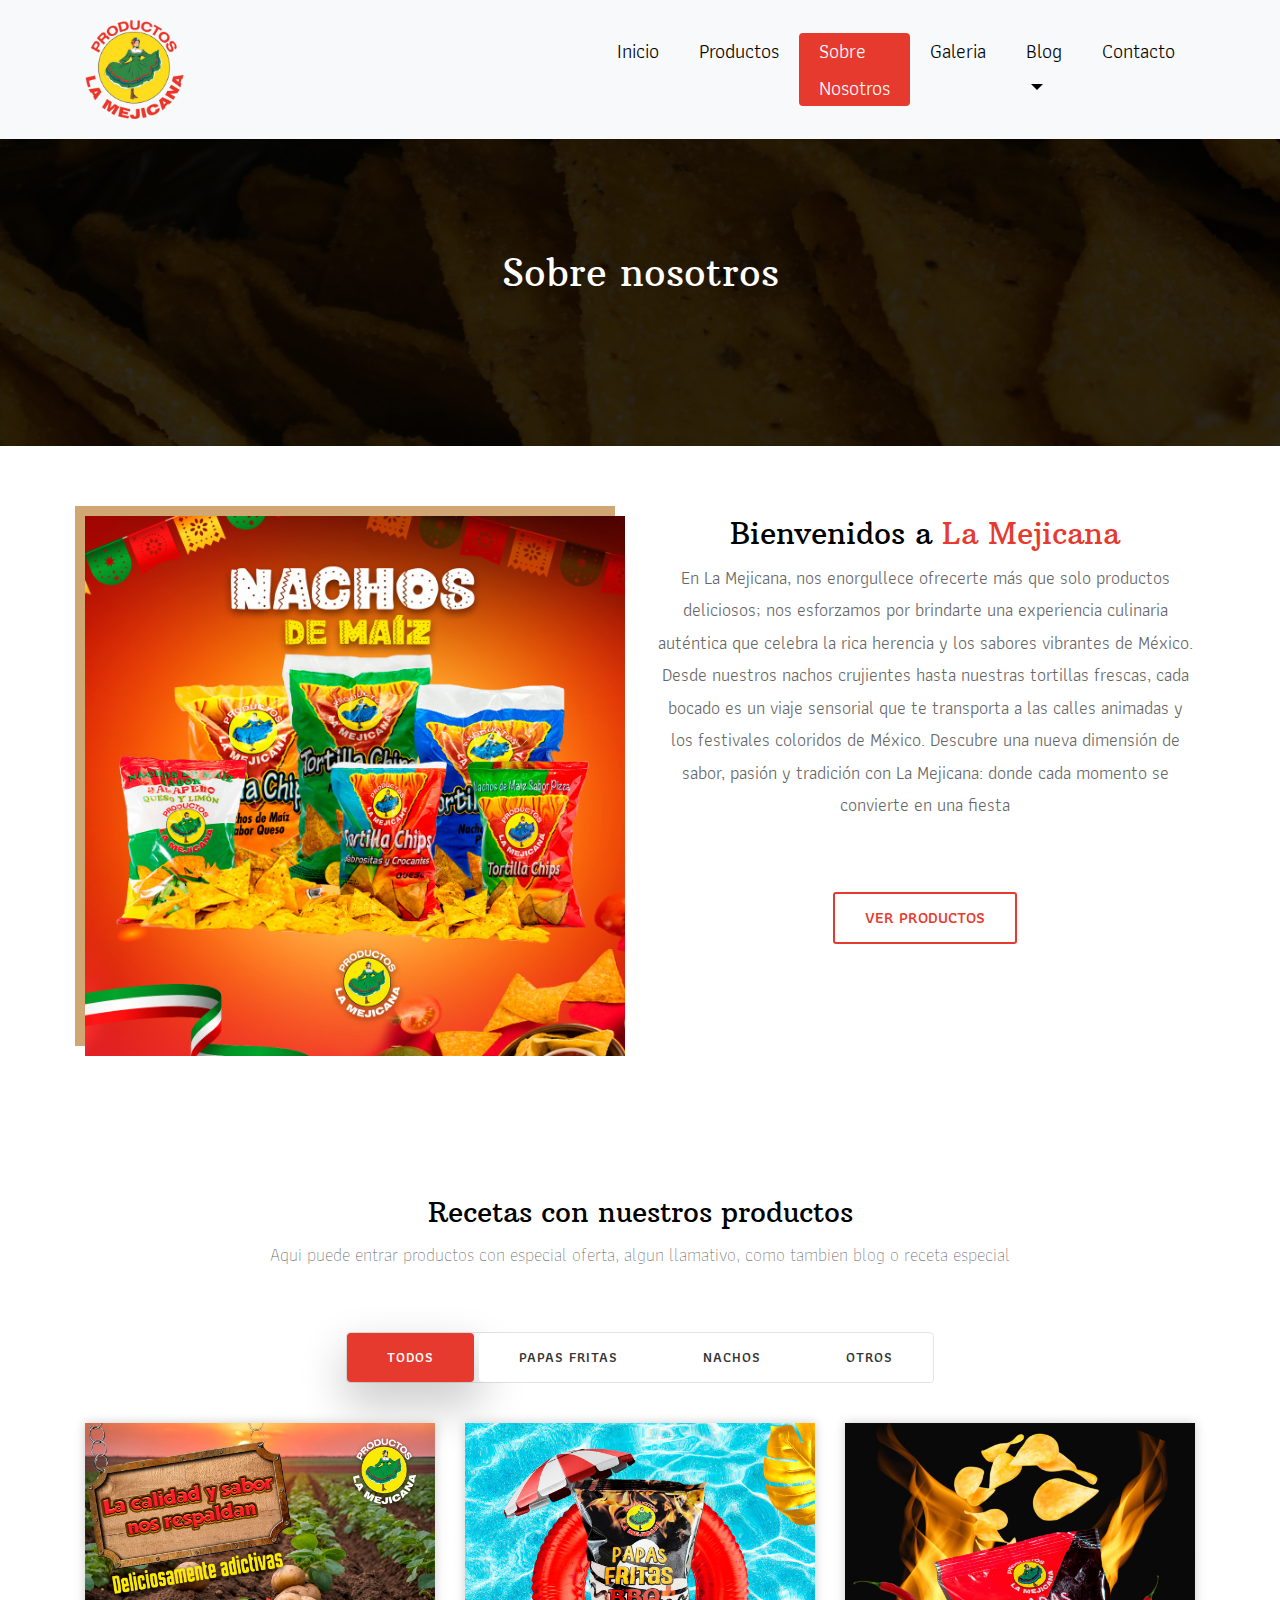
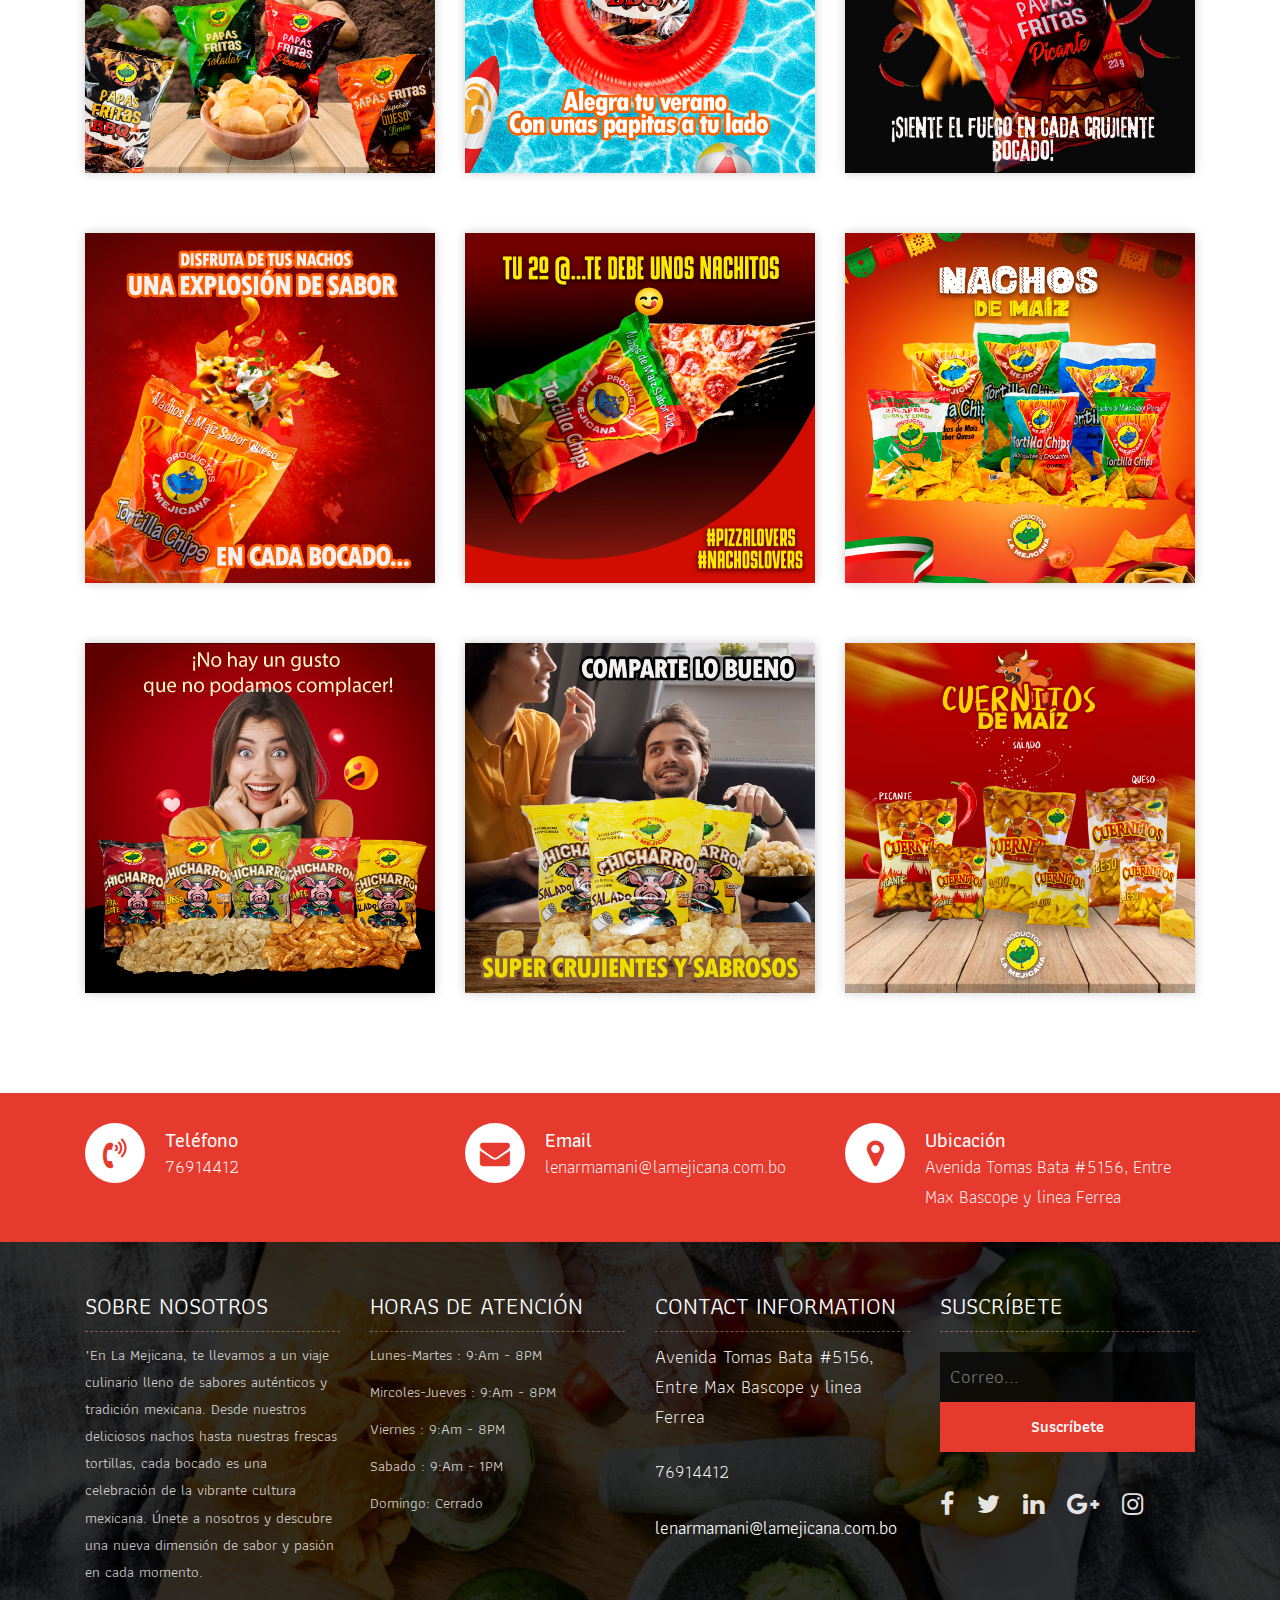
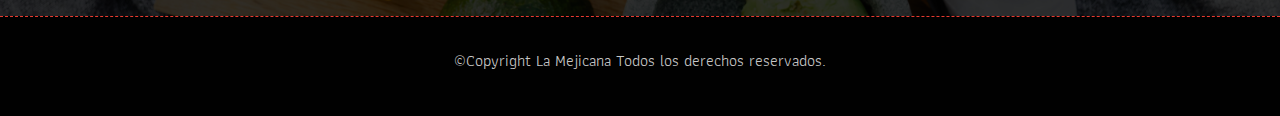
<file: about.html>
<!DOCTYPE html>
<html lang="en"><!-- Basic -->
<head>
	<meta charset="utf-8">
    <meta http-equiv="X-UA-Compatible" content="IE=edge">   
   
    <!-- Mobile Metas -->
    <meta name="viewport" content="width=device-width, initial-scale=1">
 
     <!-- Site Metas -->
    <title>La Mejicana</title>  
    <meta name="keywords" content="">
    <meta name="description" content="">
    <meta name="author" content="">

    <!-- Site Icons -->
    <link rel="shortcut icon" href="images/logo.png" type="image/x-icon">
    <link rel="apple-touch-icon" href="images/logo.png">

    <!-- Bootstrap CSS -->
    <link rel="stylesheet" href="css/bootstrap.min.css">    
		<!-- Site CSS -->
    <link rel="stylesheet" href="css/style.css">    
    <!-- Responsive CSS -->
    <link rel="stylesheet" href="css/responsive.css">
    <!-- Custom CSS -->
    <link rel="stylesheet" href="css/custom.css">

</head>
<body>
	<!-- Start header -->
	<header class="top-navbar">
		<nav class="navbar navbar-expand-lg navbar-light bg-light">
			<div class="container">
				<a class="navbar-brand" href="index.html">
					<img src="images/logo-la-mejicana.png" alt="" style="max-width: 20%;" />
				</a>
				<button class="navbar-toggler" type="button" data-toggle="collapse" data-target="#navbars-rs-food" aria-controls="navbars-rs-food" aria-expanded="false" aria-label="Toggle navigation">
				  <span class="navbar-toggler-icon"></span>
				</button>
				<div class="collapse navbar-collapse" id="navbars-rs-food">
					<ul class="navbar-nav ml-auto">
						<li class="nav-item"><a class="nav-link" href="index.html">Inicio</a></li>
						<li class="nav-item"><a class="nav-link" href="menu.html">Productos</a></li>
						<li class="nav-item active"><a class="nav-link" href="about.html">Sobre Nosotros</a></li>
						<li class="nav-item"><a class="nav-link" href="gallery.html">Galeria</a></li>
						<li class="nav-item dropdown">
							<a class="nav-link dropdown-toggle" href="#" id="dropdown-a" data-toggle="dropdown">Blog</a>
							<div class="dropdown-menu" aria-labelledby="dropdown-a">
								<a class="dropdown-item" href="blog.html">blog</a>
								<a class="dropdown-item" href="blog-details.html">Recetas</a>
							</div>
						</li>
						<li class="nav-item"><a class="nav-link" href="contact.html">Contacto</a></li>
					</ul>
				</div>
			</div>
		</nav>
	</header>
	<!-- End header -->
	
	<!-- Start header -->
	<div class="all-page-title page-breadcrumb">
		<div class="container text-center">
			<div class="row">
				<div class="col-lg-12">
					<h1>Sobre nosotros</h1>
				</div>
			</div>
		</div>
	</div>
	<!-- End header -->
	
	<!-- Start About -->
	<div class="about-section-box">
		<div class="container">
			<div class="row">
				<div class="col-lg-6 col-md-6 col-sm-12">
					<img src="images/429966123_412475537843286_1782845254850116573_n.jpg" alt="" class="img-fluid">
				</div>
				<div class="col-lg-6 col-md-6 col-sm-12 text-center">
					<div class="inner-column">
						<h1>Bienvenidos a <span>La Mejicana</span></h1>
						<p>En La Mejicana, nos enorgullece ofrecerte más que solo productos deliciosos; nos esforzamos por brindarte una experiencia culinaria auténtica que celebra la rica herencia y los sabores vibrantes de México. Desde nuestros nachos crujientes hasta nuestras tortillas frescas, cada bocado es un viaje sensorial que te transporta a las calles animadas y los festivales coloridos de México. Descubre una nueva dimensión de sabor, pasión y tradición con La Mejicana: donde cada momento se convierte en una fiesta</p>
						<br>
						<br>
						<a class="btn btn-lg btn-circle btn-outline-new-white" href="menu.html">Ver Productos</a>
					</div>
				</div>
			</div>
		</div>
	</div>
	<!-- End About -->
	
	<!-- Start Menu -->
	<div class="menu-box">
		<div class="container">
			<div class="row">
				<div class="col-lg-12">
					<div class="heading-title text-center">
						<h2>Recetas con nuestros productos</h2>
						<p>Aqui puede entrar productos con especial oferta, algun llamativo, como tambien blog o receta especial</p>
					</div>
				</div>
			</div>
			<div class="row">
				<div class="col-lg-12">
					<div class="special-menu text-center">
						<div class="button-group filter-button-group">
							<button class="active" data-filter="*">Todos</button>
							<button data-filter=".drinks">Papas Fritas</button>
							<button data-filter=".lunch">Nachos</button>
							<button data-filter=".dinner">Otros</button>
						</div>
					</div>
				</div>
			</div>
				
			<div class="row special-list">
				<div class="col-lg-4 col-md-6 special-grid drinks">
					<div class="gallery-single fix">
						<img src="images/Papas/392952830_365355132555327_2968829619367985900_n.jpg" class="img-fluid" alt="Image">
						<div class="why-text">
							<h4>Nombre Receta</h4>
							<p>Descripcion</p>
							<h5>Link Video de la receta</h5>
						</div>
					</div>
				</div>
				
				<div class="col-lg-4 col-md-6 special-grid drinks">
					<div class="gallery-single fix">
						<img src="images/Papas/419667148_386987293725444_8475478242343525794_n.jpg" class="img-fluid" alt="Image">
						<div class="why-text">
							<h4>Nombre Receta</h4>
							<p>Descripcion</p>
							<h5>Link Video de la receta</h5>
						</div>
					</div>
				</div>
				
				<div class="col-lg-4 col-md-6 special-grid drinks">
					<div class="gallery-single fix">
						<img src="images/Papas/422867043_396458342778339_261512316010522719_n.jpg" class="img-fluid" alt="Image">
						<div class="why-text">
							<h4>Nombre Receta</h4>
							<p>Descripcion</p>
							<h5>Link Video de la receta</h5>
						</div>
					</div>
				</div>
				
				<div class="col-lg-4 col-md-6 special-grid lunch">
					<div class="gallery-single fix">
						<img src="images/Nachos/419681300_386991040391736_1023201813087731268_n.jpg" class="img-fluid" alt="Image">
						<div class="why-text">
							<h4>Nombre Receta</h4>
							<p>Descripcion</p>
							<h5>Link Video de la receta</h5>
						</div>
					</div>
				</div>
				
				<div class="col-lg-4 col-md-6 special-grid lunch">
					<div class="gallery-single fix">
						<img src="images/Nachos/419714304_386989327058574_3097407722017038831_n.jpg" class="img-fluid" alt="Image">
						<div class="why-text">
							<h4>Nombre Receta</h4>
							<p>Descripcion</p>
							<h5>Link Video de la receta</h5>
						</div>
					</div>
				</div>
				
				<div class="col-lg-4 col-md-6 special-grid lunch">
					<div class="gallery-single fix">
						<img src="images/Nachos/429966123_412475537843286_1782845254850116573_n.jpg" class="img-fluid" alt="Image">
						<div class="why-text">
							<h4>Nombre Receta</h4>
							<p>Descripcion</p>
							<h5>Link Video de la receta</h5>
						</div>
					</div>
				</div>
				
				<div class="col-lg-4 col-md-6 special-grid dinner">
					<div class="gallery-single fix">
						<img src="images/Otros/410556025_370685638688943_7720779386231562083_n.jpg" class="img-fluid" alt="Image">
						<div class="why-text">
							<h4>Nombre Receta</h4>
							<p>Descripcion</p>
							<h5>Link Video de la receta</h5>
						</div>
					</div>
				</div>
				
				<div class="col-lg-4 col-md-6 special-grid dinner">
					<div class="gallery-single fix">
						<img src="images/Otros/419715017_386985333725640_5735276661192108205_n.jpg" class="img-fluid" alt="Image">
						<div class="why-text">
							<h4>Nombre Receta</h4>
							<p>Descripcion</p>
							<h5>Link Video de la receta</h5>
						</div>
					</div>
				</div>
				
				<div class="col-lg-4 col-md-6 special-grid dinner">
					<div class="gallery-single fix">
						<img src="images/Otros/425293695_397909092633264_4813753955855335003_n.jpg" class="img-fluid" alt="Image">
						<div class="why-text">
							<h4>Nombre Receta</h4>
							<p>Descripcion</p>
							<h5>Link Video de la receta</h5>
						</div>
					</div>
				</div>
			</div>
		</div>
	</div>
	<!-- End Menu -->
	
<!-- Start Contact info -->
	<div class="contact-imfo-box">
		<div class="container">
			<div class="row">
				<div class="col-md-4">
					<i class="fa fa-volume-control-phone"></i>
					<div class="overflow-hidden">
						<h4>Teléfono</h4>
						<p class="lead">
							<a style="color: white;" target="_blank" href="https://wa.me/123456789?text=Quiero%20más%20información%20sobre%20La%20Mejicana">76914412</a>
						</p>
					</div>
				</div>
				<div class="col-md-4">
					<i class="fa fa-envelope"></i>
					<div class="overflow-hidden">
						<h4>Email</h4>
						<p class="lead">
							lenarmamani@lamejicana.com.bo
						</p>
					</div>
				</div>
				<div class="col-md-4">
					<i class="fa fa-map-marker"></i>
					<div class="overflow-hidden">
						<h4>Ubicación</h4>
						<p class="lead">
							Avenida Tomas Bata #5156, Entre Max Bascope y linea Ferrea
						</p>
					</div>
				</div>
			</div>
		</div>
	</div>
	<!-- End Contact info -->
	
	<!-- Start Footer -->
	<footer class="footer-area bg-f">
		<div class="container">
			<div class="row">
				<div class="col-lg-3 col-md-6">
					<h3>Sobre Nosotros</h3>
					<p>"En La Mejicana, te llevamos a un viaje culinario lleno de sabores auténticos y tradición mexicana. Desde nuestros deliciosos nachos hasta nuestras frescas tortillas, cada bocado es una celebración de la vibrante cultura mexicana. Únete a nosotros y descubre una nueva dimensión de sabor y pasión en cada momento.</p>
				</div>
				<div class="col-lg-3 col-md-6">
					<h3>Horas de atención</h3>
					<p><span class="text-color">Lunes-Martes :</span> 9:Am - 8PM</p>
					<p><span class="text-color">Mircoles-Jueves :</span> 9:Am - 8PM</p>
					<p><span class="text-color">Viernes :</span> 9:Am - 8PM</p>
					<p><span class="text-color">Sabado :</span> 9:Am - 1PM</p>
					<p><span class="text-color">Domingo: </span>Cerrado</p>
				</div>
				<div class="col-lg-3 col-md-6">
					<h3>Contact information</h3>
					<p class="lead">Avenida Tomas Bata #5156, Entre Max Bascope y linea Ferrea</p>
					<p class="lead"><a style="color: white;" target="_blank" href="https://wa.me/123456789?text=Quiero%20más%20información%20sobre%20La%20Mejicana">76914412</a></p>
					<p><a href="#"> lenarmamani@lamejicana.com.bo</a></p>
				</div>
				<div class="col-lg-3 col-md-6">
					<h3>Suscríbete</h3>
					<div class="subscribe_form">
						<form class="subscribe_form">
							<input name="EMAIL" id="subs-email" class="form_input" placeholder="Correo..." type="email">
							<button type="submit" class="submit">Suscríbete</button>
							<div class="clearfix"></div>
						</form>
					</div>
					<ul class="list-inline f-social">
						<li class="list-inline-item"><a href="#"><i class="fa fa-facebook" aria-hidden="true"></i></a></li>
						<li class="list-inline-item"><a href="#"><i class="fa fa-twitter" aria-hidden="true"></i></a></li>
						<li class="list-inline-item"><a href="#"><i class="fa fa-linkedin" aria-hidden="true"></i></a></li>
						<li class="list-inline-item"><a href="#"><i class="fa fa-google-plus" aria-hidden="true"></i></a></li>
						<li class="list-inline-item"><a href="#"><i class="fa fa-instagram" aria-hidden="true"></i></a></li>
					</ul>
				</div>
			</div>
		</div>
		
		<div class="copyright">
			<div class="container">
				<div class="row">
					<div class="col-lg-12">
						<p class="company-name">©Copyright La Mejicana Todos los derechos reservados.</p>
					</div>
				</div>
			</div>
		</div>
		
	</footer>
	<!-- End Footer -->
	
	<a href="#" id="back-to-top" title="Back to top" style="display: none;">&uarr;</a>

	<!-- ALL JS FILES -->
	<script src="js/jquery-3.2.1.min.js"></script>
	<script src="js/popper.min.js"></script>
	<script src="js/bootstrap.min.js"></script>
    <!-- ALL PLUGINS -->
	<script src="js/jquery.superslides.min.js"></script>
	<script src="js/images-loded.min.js"></script>
	<script src="js/isotope.min.js"></script>
	<script src="js/baguetteBox.min.js"></script>
	<script src="js/form-validator.min.js"></script>
    <script src="js/contact-form-script.js"></script>
    <script src="js/custom.js"></script>
</body>
</html>
</file>
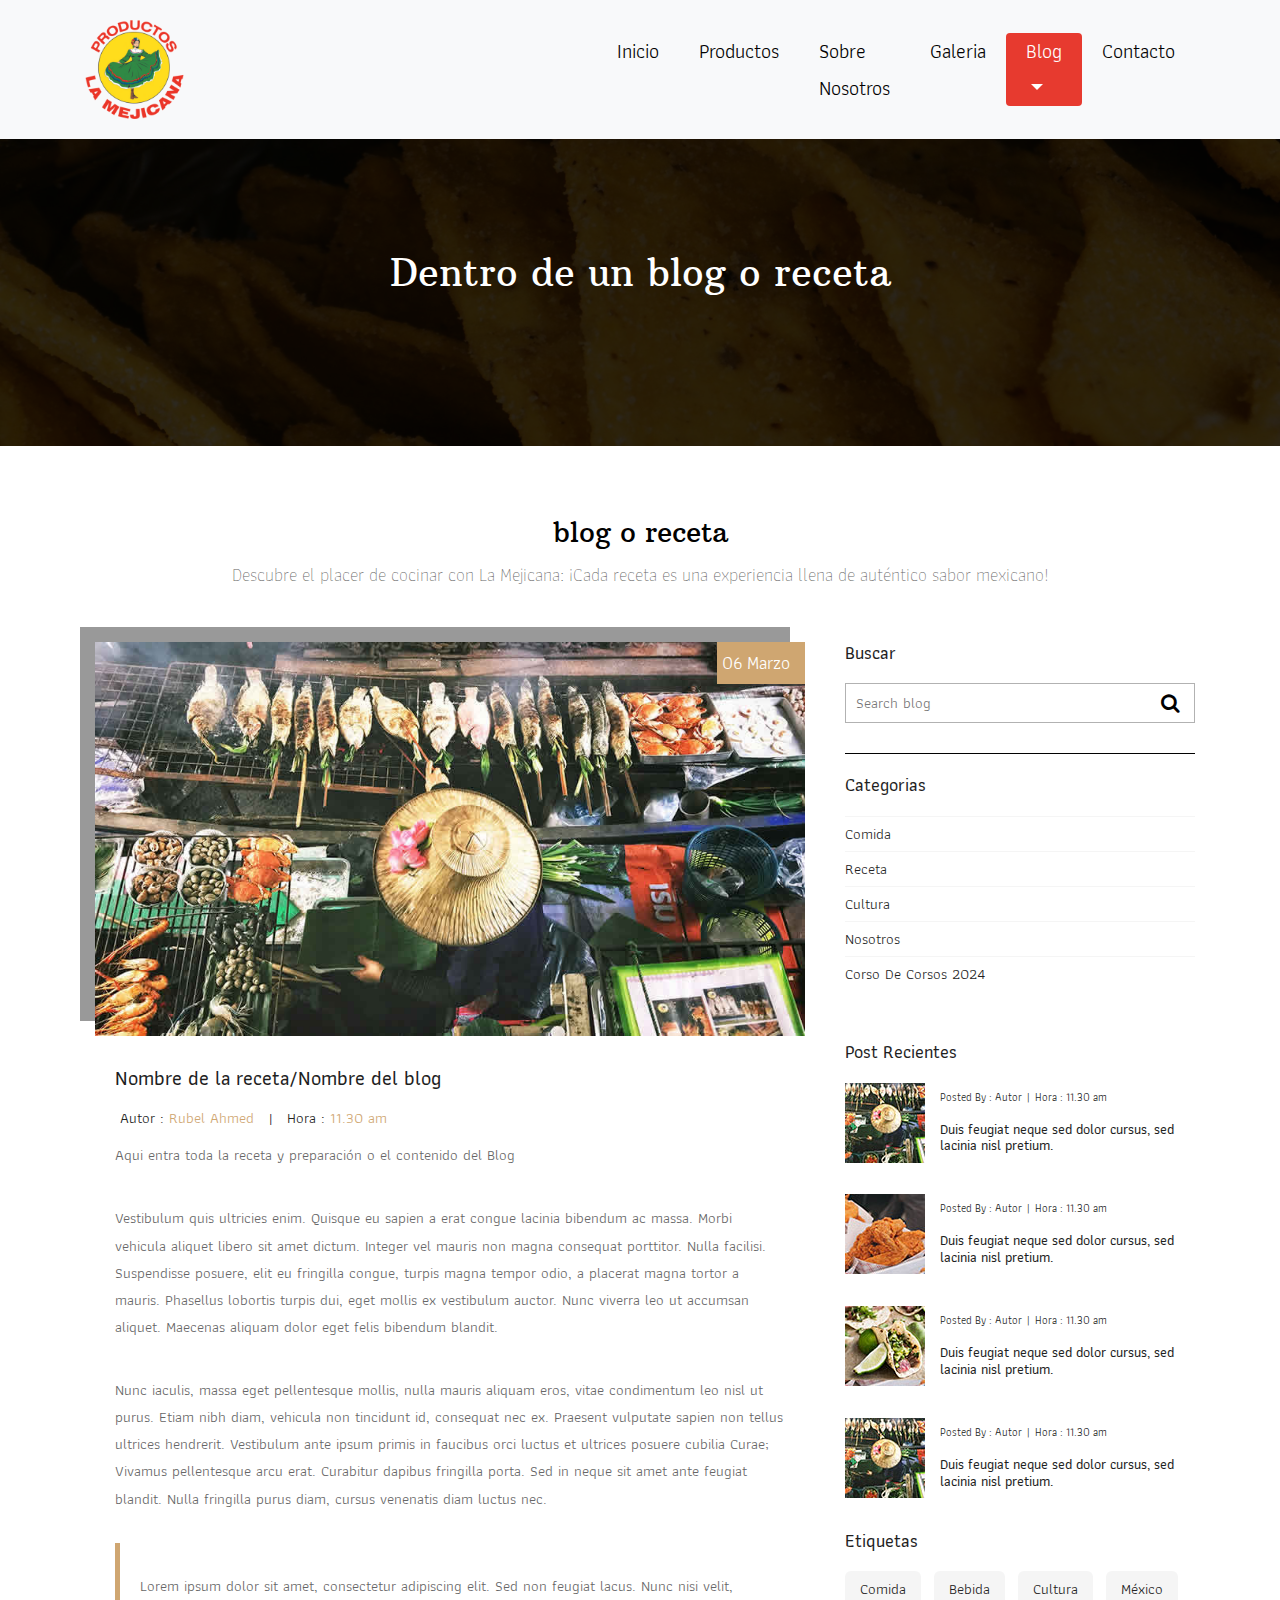
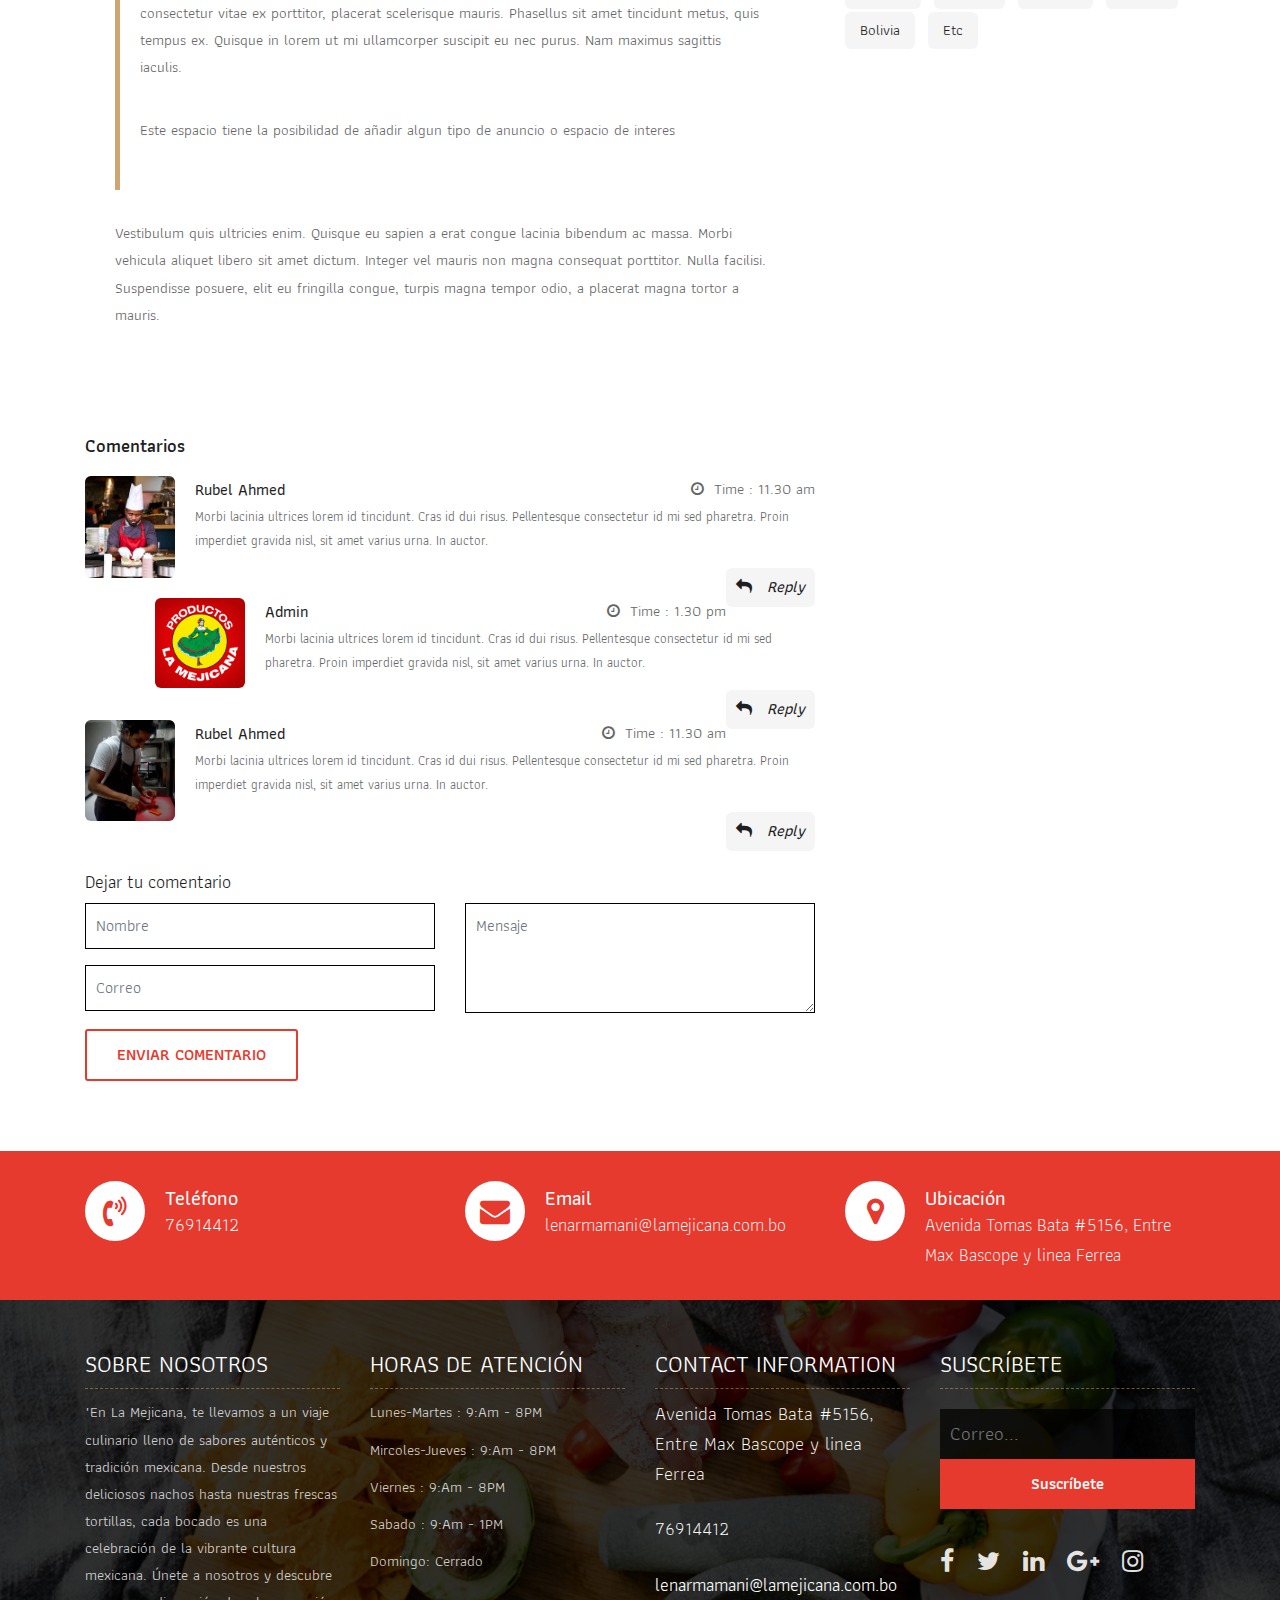
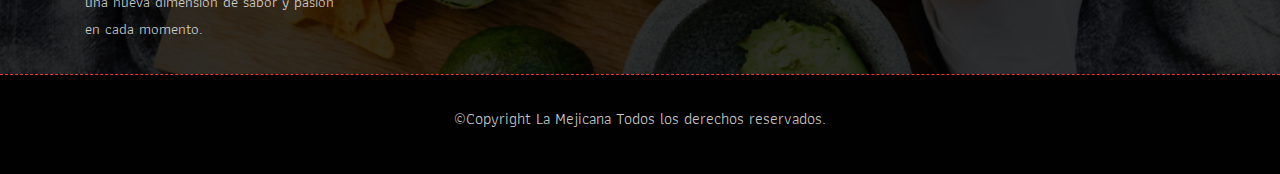
<file: blog-details.html>
<!DOCTYPE html>
<html lang="en"><!-- Basic -->
<head>
	<meta charset="utf-8">
    <meta http-equiv="X-UA-Compatible" content="IE=edge">   
   
    <!-- Mobile Metas -->
    <meta name="viewport" content="width=device-width, initial-scale=1">
 
     <!-- Site Metas -->
    <title>La Mejicana</title>  
    <meta name="keywords" content="">
    <meta name="description" content="">
    <meta name="author" content="">

    <!-- Site Icons -->
    <link rel="shortcut icon" href="images/logo.png" type="image/x-icon">
    <link rel="apple-touch-icon" href="images/logo.png">

    <!-- Bootstrap CSS -->
    <link rel="stylesheet" href="css/bootstrap.min.css">    
		<!-- Site CSS -->
    <link rel="stylesheet" href="css/style.css">    
    <!-- Responsive CSS -->
    <link rel="stylesheet" href="css/responsive.css">
    <!-- Custom CSS -->
    <link rel="stylesheet" href="css/custom.css">

</head>

<body>
	<!-- Start header -->
	<header class="top-navbar">
		<nav class="navbar navbar-expand-lg navbar-light bg-light">
			<div class="container">
				<a class="navbar-brand" href="index.html">
					<img src="images/logo-la-mejicana.png" alt="" style="max-width: 20%;" />
				</a>
				<button class="navbar-toggler" type="button" data-toggle="collapse" data-target="#navbars-rs-food" aria-controls="navbars-rs-food" aria-expanded="false" aria-label="Toggle navigation">
				  <span class="navbar-toggler-icon"></span>
				</button>
				<div class="collapse navbar-collapse" id="navbars-rs-food">
					<ul class="navbar-nav ml-auto">
						<li class="nav-item"><a class="nav-link" href="index.html">Inicio</a></li>
						<li class="nav-item"><a class="nav-link" href="menu.html">Productos</a></li>
						<li class="nav-item"><a class="nav-link" href="about.html">Sobre Nosotros</a></li>
						<li class="nav-item"><a class="nav-link" href="gallery.html">Galeria</a></li>
						<li class="nav-item active dropdown">
							<a class="nav-link dropdown-toggle" href="#" id="dropdown-a" data-toggle="dropdown">Blog</a>
							<div class="dropdown-menu" aria-labelledby="dropdown-a">
								<a class="dropdown-item" href="blog.html">blog</a>
								<a class="dropdown-item" href="blog-details.html">Recetas</a>
							</div>
						</li>
						<li class="nav-item"><a class="nav-link" href="contact.html">Contacto</a></li>
					</ul>
				</div>
			</div>
		</nav>
	</header>
	<!-- End header -->
	
	<!-- Start All Pages -->
	<div class="all-page-title page-breadcrumb">
		<div class="container text-center">
			<div class="row">
				<div class="col-lg-12">
					<h1>Dentro de un blog o receta</h1>
				</div>
			</div>
		</div>
	</div>
	<!-- End All Pages -->
	
	<!-- Start blog details -->
	<div class="blog-box">
		<div class="container">
			<div class="row">
				<div class="col-lg-12">
					<div class="heading-title text-center">
						<h2>blog o receta</h2>
						<p>Descubre el placer de cocinar con La Mejicana: ¡Cada receta es una experiencia llena de auténtico sabor mexicano!</p>
					</div>
				</div>
			</div>
			<div class="row">
				<div class="col-xl-8 col-lg-8 col-12">
					<div class="blog-inner-details-page">
						<div class="blog-inner-box">
							<div class="side-blog-img">
								<img class="img-fluid" src="images/inner-blog-img.jpg" alt="">							
								<div class="date-blog-up">
									06 Marzo
								</div>
							</div>
							<div class="inner-blog-detail details-page">
								<h3>Nombre de la receta/Nombre del blog</h3>
								<ul>
									<li><i class="zmdi zmdi-account"></i>Autor : <span>Rubel Ahmed</span></li>
									<li>|</li>
									<li><i class="zmdi zmdi-time"></i>Hora : <span>11.30 am</span></li>
								</ul>
								<p>Aqui entra toda la receta y preparación o el contenido del Blog</p>
								<p>Vestibulum quis ultricies enim. Quisque eu sapien a erat congue lacinia bibendum ac massa. Morbi vehicula aliquet libero sit amet dictum. Integer vel mauris non magna consequat porttitor. Nulla facilisi. Suspendisse posuere, elit eu fringilla congue, turpis magna tempor odio, a placerat magna tortor a mauris. Phasellus lobortis turpis dui, eget mollis ex vestibulum auctor. Nunc viverra leo ut accumsan aliquet. Maecenas aliquam dolor eget felis bibendum blandit.</p>
								<p>Nunc iaculis, massa eget pellentesque mollis, nulla mauris aliquam eros, vitae condimentum leo nisl ut purus. Etiam nibh diam, vehicula non tincidunt id, consequat nec ex. Praesent vulputate sapien non tellus ultrices hendrerit. Vestibulum ante ipsum primis in faucibus orci luctus et ultrices posuere cubilia Curae; Vivamus pellentesque arcu erat. Curabitur dapibus fringilla porta. Sed in neque sit amet ante feugiat blandit. Nulla fringilla purus diam, cursus venenatis diam luctus nec.</p>
								<blockquote>
									<p>Lorem ipsum dolor sit amet, consectetur adipiscing elit. Sed non feugiat lacus. Nunc nisi velit, consectetur vitae ex porttitor, placerat scelerisque mauris. Phasellus sit amet tincidunt metus, quis tempus ex. Quisque in lorem ut mi ullamcorper suscipit eu nec purus. Nam maximus sagittis iaculis.</p>
									<p>Este espacio tiene la posibilidad de añadir algun tipo de anuncio o espacio de interes</p>
								</blockquote>
								<p>Vestibulum quis ultricies enim. Quisque eu sapien a erat congue lacinia bibendum ac massa. Morbi vehicula aliquet libero sit amet dictum. Integer vel mauris non magna consequat porttitor. Nulla facilisi. Suspendisse posuere, elit eu fringilla congue, turpis magna tempor odio, a placerat magna tortor a mauris.</p>
								
							</div>
						</div>
						<div class="blog-comment-box">
							<h3>Comentarios</h3>
							<div class="comment-item">
								<div class="comment-item-left">
									<img src="images/stuff-img-01.jpg" alt="">
								</div>
								<div class="comment-item-right">
									<div class="pull-left">
										<a href="#">Rubel Ahmed</a>
									</div>
									<div class="pull-right">
										<i class="fa fa-clock-o" aria-hidden="true"></i>Time : <span>11.30 am</span>
									</div>
									<div class="des-l">
										<p>Morbi lacinia ultrices lorem id tincidunt. Cras id dui risus. Pellentesque consectetur id mi sed pharetra. Proin imperdiet gravida nisl, sit amet varius urna. In auctor.</p>
									</div>
									<a href="#" class="right-btn-re"><i class="fa fa-reply" aria-hidden="true"></i> Reply</a>
								</div>
							</div>
							<div class="comment-item children">
								<div class="comment-item-left">
									<img src="images/logo.png" alt="">
								</div>
								<div class="comment-item-right">
									<div class="pull-left">
										<a href="#">Admin</a>
									</div>
									<div class="pull-right">
										<i class="fa fa-clock-o" aria-hidden="true"></i>Time : <span>1.30 pm</span>
									</div>
									<div class="des-l">
										<p>Morbi lacinia ultrices lorem id tincidunt. Cras id dui risus. Pellentesque consectetur id mi sed pharetra. Proin imperdiet gravida nisl, sit amet varius urna. In auctor.</p>
									</div>
									<a href="#" class="right-btn-re"><i class="fa fa-reply" aria-hidden="true"></i> Reply</a>
								</div>
							</div>
							<div class="comment-item">
								<div class="comment-item-left">
									<img src="images/stuff-img-02.jpg" alt="">
								</div>
								<div class="comment-item-right">
									<div class="pull-left">
										<a href="#">Rubel Ahmed</a>
									</div>
									<div class="pull-right">
										<i class="fa fa-clock-o" aria-hidden="true"></i>Time : <span>11.30 am</span>
									</div>
									<div class="des-l">
										<p>Morbi lacinia ultrices lorem id tincidunt. Cras id dui risus. Pellentesque consectetur id mi sed pharetra. Proin imperdiet gravida nisl, sit amet varius urna. In auctor.</p>
									</div>
									<a href="#" class="right-btn-re"><i class="fa fa-reply" aria-hidden="true"></i> Reply</a>
								</div>
							</div>
						</div>
						<div class="comment-respond-box">
							<h3>Dejar tu comentario </h3>
							<div class="comment-respond-form">
								<form id="commentrespondform" class="comment-form-respond row" method="post">
									<div class="col-lg-6 col-md-6 col-sm-6">
										<div class="form-group">
											<input id="name_com" class="form-control" name="name" placeholder="Nombre" type="text">
										</div>
										<div class="form-group">
											<input id="email_com" class="form-control" name="email" placeholder="Correo" type="email">
										</div>
									</div>
									<div class="col-lg-6 col-md-6 col-sm-6">
										<div class="form-group">
											<textarea class="form-control" id="textarea_com" placeholder="Mensaje" rows="2"></textarea>
										</div>
									</div>
									<div class="col-lg-12 col-md-12 col-sm-12">
										<button class="btn btn-submit">Enviar Comentario</button>
									</div>
								</form>
							</div>
						</div>
					</div>
				</div>
			
				<div class="col-xl-4 col-lg-4 col-md-6 col-sm-8 col-12 blog-sidebar">
					<div class="right-side-blog">
						<h3>Buscar</h3>
						<div class="blog-search-form">
							<input name="search" placeholder="Search blog" type="text">
							<button class="search-btn">
								<i class="fa fa-search" aria-hidden="true"></i>
							</button>
						</div>
						<h3>Categorias</h3>
						<div class="blog-categories">
							<ul>
								<li><a href="#"><span>Comida</span></a></li>
								<li><a href="#"><span>Receta</span></a></li>
								<li><a href="#"><span>Cultura</span></a></li>
								<li><a href="#"><span>Nosotros</span></a></li>
								<li><a href="#"><span>Corso de Corsos 2024</span></a></li>
							</ul>
						</div>
						<h3>Post Recientes</h3>
						<div class="post-box-blog">
							<div class="recent-post-box">
								<div class="recent-box-blog">
									<div class="recent-img">
										<img class="img-fluid" src="images/post-img-01.jpg" alt="">
									</div>
									<div class="recent-info">
										<ul>
											<li><i class="zmdi zmdi-account"></i>Posted By : <span>Autor</span></li>
											<li>|</li>
											<li><i class="zmdi zmdi-time"></i>Hora : <span>11.30 am</span></li>
										</ul>
										<h4>Duis feugiat neque sed dolor cursus, sed lacinia nisl pretium.</h4>
									</div>
								</div>
								<div class="recent-box-blog">
									<div class="recent-img">
										<img class="img-fluid" src="images/post-img-02.jpg" alt="">
									</div>
									<div class="recent-info">
										<ul>
											<li><i class="zmdi zmdi-account"></i>Posted By : <span>Autor</span></li>
											<li>|</li>
											<li><i class="zmdi zmdi-time"></i>Hora : <span>11.30 am</span></li>
										</ul>
										<h4>Duis feugiat neque sed dolor cursus, sed lacinia nisl pretium.</h4>
									</div>
								</div>
								<div class="recent-box-blog">
									<div class="recent-img">
										<img class="img-fluid" src="images/post-img-03.jpg" alt="">
									</div>
									<div class="recent-info">
										<ul>
											<li><i class="zmdi zmdi-account"></i>Posted By : <span>Autor</span></li>
											<li>|</li>
											<li><i class="zmdi zmdi-time"></i>Hora : <span>11.30 am</span></li>
										</ul>
										<h4>Duis feugiat neque sed dolor cursus, sed lacinia nisl pretium.</h4>
									</div>
								</div>
								<div class="recent-box-blog">
									<div class="recent-img">
										<img class="img-fluid" src="images/post-img-01.jpg" alt="">
									</div>
									<div class="recent-info">
										<ul>
											<li><i class="zmdi zmdi-account"></i>Posted By : <span>Autor</span></li>
											<li>|</li>
											<li><i class="zmdi zmdi-time"></i>Hora : <span>11.30 am</span></li>
										</ul>
										<h4>Duis feugiat neque sed dolor cursus, sed lacinia nisl pretium.</h4>
									</div>
								</div>
							</div>
						</div>
						<h3>Etiquetas</h3>
						<div class="blog-tag-box">
							<ul class="list-inline tag-list">
								<li class="list-inline-item"><a href="#">Comida</a></li>
								<li class="list-inline-item"><a href="#">Bebida</a></li>
								<li class="list-inline-item"><a href="#">Cultura</a></li>
								<li class="list-inline-item"><a href="#">México</a></li>
								<li class="list-inline-item"><a href="#">Bolivia</a></li>
								<li class="list-inline-item"><a href="#">Etc</a></li>
							</ul>
						</div>
					</div>
				</div>
			
			</div>
		</div>
	</div>
	<!-- End details -->
	
	<!-- Start Contact info -->
	<div class="contact-imfo-box">
		<div class="container">
			<div class="row">
				<div class="col-md-4">
					<i class="fa fa-volume-control-phone"></i>
					<div class="overflow-hidden">
						<h4>Teléfono</h4>
						<p class="lead">
							<a style="color: white;" target="_blank" href="https://wa.me/123456789?text=Quiero%20más%20información%20sobre%20La%20Mejicana">76914412</a>
						</p>
					</div>
				</div>
				<div class="col-md-4">
					<i class="fa fa-envelope"></i>
					<div class="overflow-hidden">
						<h4>Email</h4>
						<p class="lead">
							lenarmamani@lamejicana.com.bo
						</p>
					</div>
				</div>
				<div class="col-md-4">
					<i class="fa fa-map-marker"></i>
					<div class="overflow-hidden">
						<h4>Ubicación</h4>
						<p class="lead">
							Avenida Tomas Bata #5156, Entre Max Bascope y linea Ferrea
						</p>
					</div>
				</div>
			</div>
		</div>
	</div>
	<!-- End Contact info -->
	
	<!-- Start Footer -->
	<footer class="footer-area bg-f">
		<div class="container">
			<div class="row">
				<div class="col-lg-3 col-md-6">
					<h3>Sobre Nosotros</h3>
					<p>"En La Mejicana, te llevamos a un viaje culinario lleno de sabores auténticos y tradición mexicana. Desde nuestros deliciosos nachos hasta nuestras frescas tortillas, cada bocado es una celebración de la vibrante cultura mexicana. Únete a nosotros y descubre una nueva dimensión de sabor y pasión en cada momento.</p>
				</div>
				<div class="col-lg-3 col-md-6">
					<h3>Horas de atención</h3>
					<p><span class="text-color">Lunes-Martes :</span> 9:Am - 8PM</p>
					<p><span class="text-color">Mircoles-Jueves :</span> 9:Am - 8PM</p>
					<p><span class="text-color">Viernes :</span> 9:Am - 8PM</p>
					<p><span class="text-color">Sabado :</span> 9:Am - 1PM</p>
					<p><span class="text-color">Domingo: </span>Cerrado</p>
				</div>
				<div class="col-lg-3 col-md-6">
					<h3>Contact information</h3>
					<p class="lead">Avenida Tomas Bata #5156, Entre Max Bascope y linea Ferrea</p>
					<p class="lead"><a style="color: white;" target="_blank" href="https://wa.me/123456789?text=Quiero%20más%20información%20sobre%20La%20Mejicana">76914412</a></p>
					<p><a href="#"> lenarmamani@lamejicana.com.bo</a></p>
				</div>
				<div class="col-lg-3 col-md-6">
					<h3>Suscríbete</h3>
					<div class="subscribe_form">
						<form class="subscribe_form">
							<input name="EMAIL" id="subs-email" class="form_input" placeholder="Correo..." type="email">
							<button type="submit" class="submit">Suscríbete</button>
							<div class="clearfix"></div>
						</form>
					</div>
					<ul class="list-inline f-social">
						<li class="list-inline-item"><a href="#"><i class="fa fa-facebook" aria-hidden="true"></i></a></li>
						<li class="list-inline-item"><a href="#"><i class="fa fa-twitter" aria-hidden="true"></i></a></li>
						<li class="list-inline-item"><a href="#"><i class="fa fa-linkedin" aria-hidden="true"></i></a></li>
						<li class="list-inline-item"><a href="#"><i class="fa fa-google-plus" aria-hidden="true"></i></a></li>
						<li class="list-inline-item"><a href="#"><i class="fa fa-instagram" aria-hidden="true"></i></a></li>
					</ul>
				</div>
			</div>
		</div>
		
		<div class="copyright">
			<div class="container">
				<div class="row">
					<div class="col-lg-12">
						<p class="company-name">©Copyright La Mejicana Todos los derechos reservados.</p>
					</div>
				</div>
			</div>
		</div>
		
	</footer>
	<!-- End Footer -->
	
	<a href="#" id="back-to-top" title="Back to top" style="display: none;">&uarr;</a>


	<!-- ALL JS FILES -->
	<script src="js/jquery-3.2.1.min.js"></script>
	<script src="js/popper.min.js"></script>
	<script src="js/bootstrap.min.js"></script>
    <!-- ALL PLUGINS -->
	
	<script src="js/jquery.superslides.min.js"></script>
	<script src="js/images-loded.min.js"></script>
	<script src="js/isotope.min.js"></script>
	<script src="js/baguetteBox.min.js"></script>
	<script src="js/form-validator.min.js"></script>
    <script src="js/contact-form-script.js"></script>
    <script src="js/custom.js"></script>
</body>
</html>
</file>
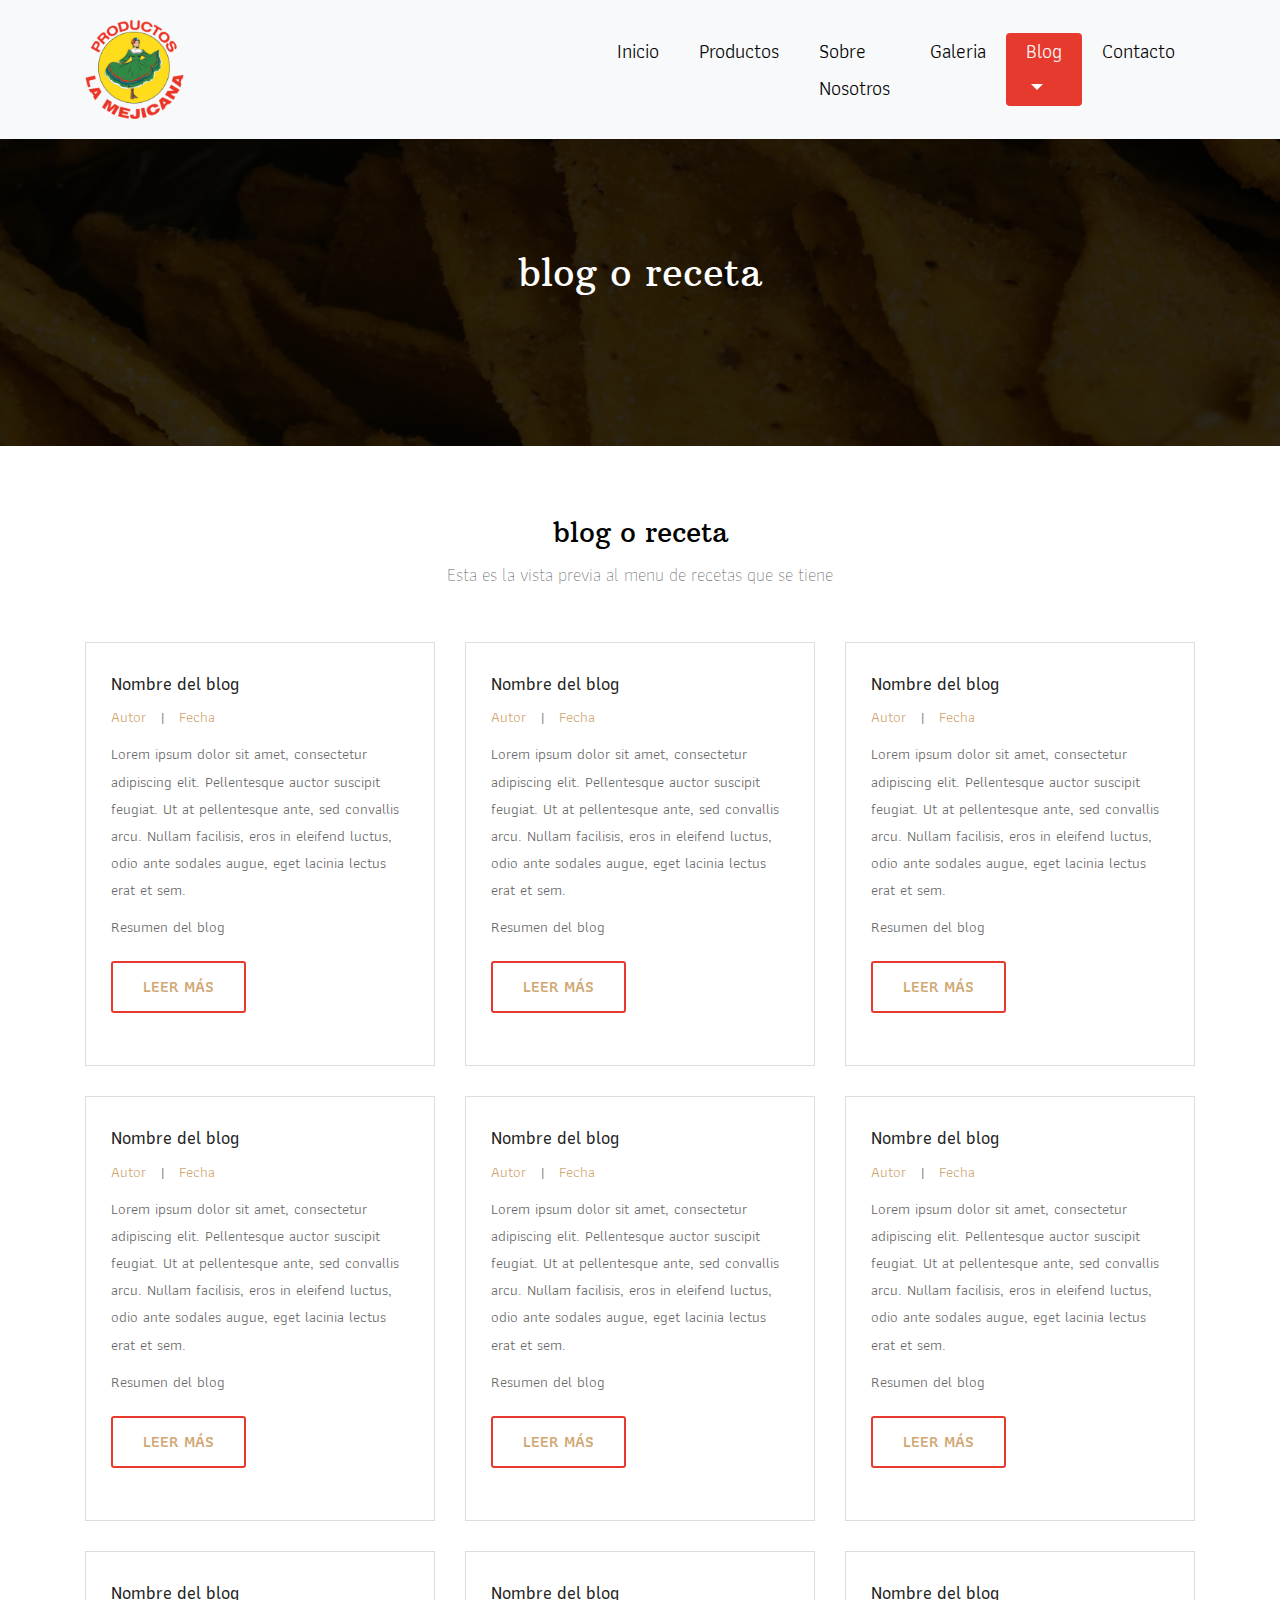
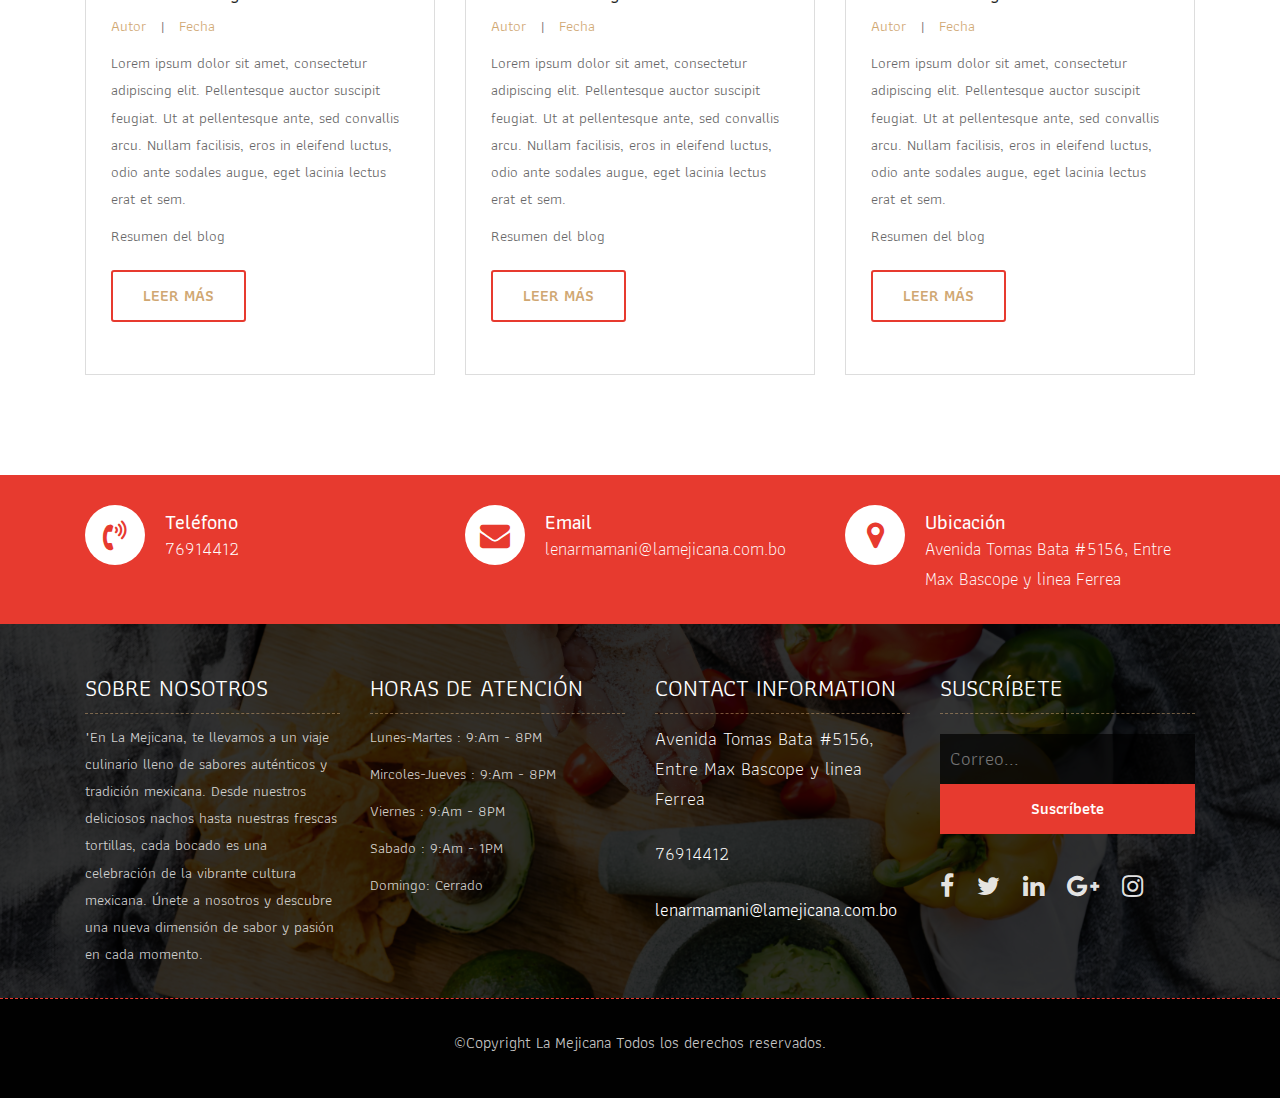
<file: blog.html>
<!DOCTYPE html>
<html lang="en"><!-- Basic -->
<head>
	<meta charset="utf-8">
    <meta http-equiv="X-UA-Compatible" content="IE=edge">   
   
    <!-- Mobile Metas -->
    <meta name="viewport" content="width=device-width, initial-scale=1">
 
     <!-- Site Metas -->
    <title>La Mejicana</title>  
    <meta name="keywords" content="">
    <meta name="description" content="">
    <meta name="author" content="">

    <!-- Site Icons -->
    <link rel="shortcut icon" href="images/logo.png" type="image/x-icon">
    <link rel="apple-touch-icon" href="images/logo.png">

    <!-- Bootstrap CSS -->
    <link rel="stylesheet" href="css/bootstrap.min.css">    
		<!-- Site CSS -->
    <link rel="stylesheet" href="css/style.css">    
    <!-- Responsive CSS -->
    <link rel="stylesheet" href="css/responsive.css">
    <!-- Custom CSS -->
    <link rel="stylesheet" href="css/custom.css">

</head>

<body>
	<!-- Start header -->
	<header class="top-navbar">
		<nav class="navbar navbar-expand-lg navbar-light bg-light">
			<div class="container">
				<a class="navbar-brand" href="index.html">
					<img src="images/logo-la-mejicana.png" alt="" style="max-width: 20%;" />
				</a>
				<button class="navbar-toggler" type="button" data-toggle="collapse" data-target="#navbars-rs-food" aria-controls="navbars-rs-food" aria-expanded="false" aria-label="Toggle navigation">
				  <span class="navbar-toggler-icon"></span>
				</button>
				<div class="collapse navbar-collapse" id="navbars-rs-food">
					<ul class="navbar-nav ml-auto">
						<li class="nav-item"><a class="nav-link" href="index.html">Inicio</a></li>
						<li class="nav-item"><a class="nav-link" href="menu.html">Productos</a></li>
						<li class="nav-item"><a class="nav-link" href="about.html">Sobre Nosotros</a></li>
						<li class="nav-item"><a class="nav-link" href="gallery.html">Galeria</a></li>
						<li class="nav-item active dropdown">
							<a class="nav-link dropdown-toggle" href="#" id="dropdown-a" data-toggle="dropdown">Blog</a>
							<div class="dropdown-menu" aria-labelledby="dropdown-a">
								<a class="dropdown-item" href="blog.html">blog</a>
								<a class="dropdown-item" href="blog-details.html">Recetas</a>
							</div>
						</li>
						<li class="nav-item"><a class="nav-link" href="contact.html">Contacto</a></li>
					</ul>
				</div>
			</div>
		</nav>
	</header>
	<!-- End header -->
	
	<!-- Start All Pages -->
	<div class="all-page-title page-breadcrumb">
		<div class="container text-center">
			<div class="row">
				<div class="col-lg-12">
					<h1>blog o receta</h1>
				</div>
			</div>
		</div>
	</div>
	<!-- End All Pages -->
	
	<!-- Start blog -->
	<div class="blog-box">
		<div class="container">
			<div class="row">
				<div class="col-lg-12">
					<div class="heading-title text-center">
						<h2>blog o receta</h2>
						<p>Esta es la vista previa al menu de recetas que se tiene</p>
					</div>
				</div>
			</div>
			<div class="row">
				<div class="col-lg-4 col-md-6 col-12">
					<div class="blog-box-inner">
						<div class="blog-img-box">
							<img class="img-fluid" src="images/blog-img-01.jpg" alt="">
						</div>
						<div class="blog-detail">
							<h4>Nombre del blog</h4>
							<ul>
								<li><span>Autor</span></li>
								<li>|</li>
								<li><span>Fecha</span></li>
							</ul>
							<p>Lorem ipsum dolor sit amet, consectetur adipiscing elit. Pellentesque auctor suscipit feugiat. Ut at pellentesque ante, sed convallis arcu. Nullam facilisis, eros in eleifend luctus, odio ante sodales augue, eget lacinia lectus erat et sem. </p>
							<p>Resumen del blog</p>
							<a class="btn btn-lg btn-circle btn-outline-new-white" href="#">Leer Más</a>
						</div>
					</div>
				</div>
				<div class="col-lg-4 col-md-6 col-12">
					<div class="blog-box-inner">
						<div class="blog-img-box">
							<img class="img-fluid" src="images/blog-img-02.jpg" alt="">
						</div>
						<div class="blog-detail">
							<h4>Nombre del blog</h4>
							<ul>
								<li><span>Autor</span></li>
								<li>|</li>
								<li><span>Fecha</span></li>
							</ul>
							<p>Lorem ipsum dolor sit amet, consectetur adipiscing elit. Pellentesque auctor suscipit feugiat. Ut at pellentesque ante, sed convallis arcu. Nullam facilisis, eros in eleifend luctus, odio ante sodales augue, eget lacinia lectus erat et sem. </p>
							<p>Resumen del blog</p>
							<a class="btn btn-lg btn-circle btn-outline-new-white" href="#">Leer Más</a>
						</div>
					</div>
				</div>
				<div class="col-lg-4 col-md-6 col-12">
					<div class="blog-box-inner">
						<div class="blog-img-box">
							<img class="img-fluid" src="images/blog-img-03.jpg" alt="">
						</div>
						<div class="blog-detail">
							<h4>Nombre del blog</h4>
							<ul>
								<li><span>Autor</span></li>
								<li>|</li>
								<li><span>Fecha</span></li>
							</ul>
							<p>Lorem ipsum dolor sit amet, consectetur adipiscing elit. Pellentesque auctor suscipit feugiat. Ut at pellentesque ante, sed convallis arcu. Nullam facilisis, eros in eleifend luctus, odio ante sodales augue, eget lacinia lectus erat et sem. </p>
							<p>Resumen del blog</p>
							<a class="btn btn-lg btn-circle btn-outline-new-white" href="#">Leer Más</a>
						</div>
					</div>
				</div>
				<div class="col-lg-4 col-md-6 col-12">
					<div class="blog-box-inner">
						<div class="blog-img-box">
							<img class="img-fluid" src="images/blog-img-04.jpg" alt="">
						</div>
						<div class="blog-detail">
							<h4>Nombre del blog</h4>
							<ul>
								<li><span>Autor</span></li>
								<li>|</li>
								<li><span>Fecha</span></li>
							</ul>
							<p>Lorem ipsum dolor sit amet, consectetur adipiscing elit. Pellentesque auctor suscipit feugiat. Ut at pellentesque ante, sed convallis arcu. Nullam facilisis, eros in eleifend luctus, odio ante sodales augue, eget lacinia lectus erat et sem. </p>
							<p>Resumen del blog</p>
							<a class="btn btn-lg btn-circle btn-outline-new-white" href="#">Leer Más</a>
						</div>
					</div>
				</div>
				<div class="col-lg-4 col-md-6 col-12">
					<div class="blog-box-inner">
						<div class="blog-img-box">
							<img class="img-fluid" src="images/blog-img-05.jpg" alt="">
						</div>
						<div class="blog-detail">
							<h4>Nombre del blog</h4>
							<ul>
								<li><span>Autor</span></li>
								<li>|</li>
								<li><span>Fecha</span></li>
							</ul>
							<p>Lorem ipsum dolor sit amet, consectetur adipiscing elit. Pellentesque auctor suscipit feugiat. Ut at pellentesque ante, sed convallis arcu. Nullam facilisis, eros in eleifend luctus, odio ante sodales augue, eget lacinia lectus erat et sem. </p>
							<p>Resumen del blog</p>
							<a class="btn btn-lg btn-circle btn-outline-new-white" href="#">Leer Más</a>
						</div>
					</div>
				</div>
				<div class="col-lg-4 col-md-6 col-12">
					<div class="blog-box-inner">
						<div class="blog-img-box">
							<img class="img-fluid" src="images/blog-img-06.jpg" alt="">
						</div>
						<div class="blog-detail">
							<h4>Nombre del blog</h4>
							<ul>
								<li><span>Autor</span></li>
								<li>|</li>
								<li><span>Fecha</span></li>
							</ul>
							<p>Lorem ipsum dolor sit amet, consectetur adipiscing elit. Pellentesque auctor suscipit feugiat. Ut at pellentesque ante, sed convallis arcu. Nullam facilisis, eros in eleifend luctus, odio ante sodales augue, eget lacinia lectus erat et sem. </p>
							<p>Resumen del blog</p>
							<a class="btn btn-lg btn-circle btn-outline-new-white" href="#">Leer Más</a>
						</div>
					</div>
				</div>
				<div class="col-lg-4 col-md-6 col-12">
					<div class="blog-box-inner">
						<div class="blog-img-box">
							<img class="img-fluid" src="images/blog-img-07.jpg" alt="">
						</div>
						<div class="blog-detail">
							<h4>Nombre del blog</h4>
							<ul>
								<li><span>Autor</span></li>
								<li>|</li>
								<li><span>Fecha</span></li>
							</ul>
							<p>Lorem ipsum dolor sit amet, consectetur adipiscing elit. Pellentesque auctor suscipit feugiat. Ut at pellentesque ante, sed convallis arcu. Nullam facilisis, eros in eleifend luctus, odio ante sodales augue, eget lacinia lectus erat et sem. </p>
							<p>Resumen del blog</p>
							<a class="btn btn-lg btn-circle btn-outline-new-white" href="#">Leer Más</a>
						</div>
					</div>
				</div>
				<div class="col-lg-4 col-md-6 col-12">
					<div class="blog-box-inner">
						<div class="blog-img-box">
							<img class="img-fluid" src="images/blog-img-08.jpg" alt="">
						</div>
						<div class="blog-detail">
							<h4>Nombre del blog</h4>
							<ul>
								<li><span>Autor</span></li>
								<li>|</li>
								<li><span>Fecha</span></li>
							</ul>
							<p>Lorem ipsum dolor sit amet, consectetur adipiscing elit. Pellentesque auctor suscipit feugiat. Ut at pellentesque ante, sed convallis arcu. Nullam facilisis, eros in eleifend luctus, odio ante sodales augue, eget lacinia lectus erat et sem. </p>
							<p>Resumen del blog</p>
							<a class="btn btn-lg btn-circle btn-outline-new-white" href="#">Leer Más</a>
						</div>
					</div>
				</div>
				<div class="col-lg-4 col-md-6 col-12">
					<div class="blog-box-inner">
						<div class="blog-img-box">
							<img class="img-fluid" src="images/blog-img-09.jpg" alt="">
						</div>
						<div class="blog-detail">
							<h4>Nombre del blog</h4>
							<ul>
								<li><span>Autor</span></li>
								<li>|</li>
								<li><span>Fecha</span></li>
							</ul>
							<p>Lorem ipsum dolor sit amet, consectetur adipiscing elit. Pellentesque auctor suscipit feugiat. Ut at pellentesque ante, sed convallis arcu. Nullam facilisis, eros in eleifend luctus, odio ante sodales augue, eget lacinia lectus erat et sem. </p>
							<p>Resumen del blog</p>
							<a class="btn btn-lg btn-circle btn-outline-new-white" href="#">Leer Más</a>
						</div>
					</div>
				</div>
			</div>
		</div>
	</div>
	<!-- End blog -->
	
	<!-- Start Contact info -->
	<div class="contact-imfo-box">
		<div class="container">
			<div class="row">
				<div class="col-md-4">
					<i class="fa fa-volume-control-phone"></i>
					<div class="overflow-hidden">
						<h4>Teléfono</h4>
						<p class="lead">
							<a style="color: white;" target="_blank" href="https://wa.me/123456789?text=Quiero%20más%20información%20sobre%20La%20Mejicana">76914412</a>
						</p>
					</div>
				</div>
				<div class="col-md-4">
					<i class="fa fa-envelope"></i>
					<div class="overflow-hidden">
						<h4>Email</h4>
						<p class="lead">
							lenarmamani@lamejicana.com.bo
						</p>
					</div>
				</div>
				<div class="col-md-4">
					<i class="fa fa-map-marker"></i>
					<div class="overflow-hidden">
						<h4>Ubicación</h4>
						<p class="lead">
							Avenida Tomas Bata #5156, Entre Max Bascope y linea Ferrea
						</p>
					</div>
				</div>
			</div>
		</div>
	</div>
	<!-- End Contact info -->
	
	<!-- Start Footer -->
	<footer class="footer-area bg-f">
		<div class="container">
			<div class="row">
				<div class="col-lg-3 col-md-6">
					<h3>Sobre Nosotros</h3>
					<p>"En La Mejicana, te llevamos a un viaje culinario lleno de sabores auténticos y tradición mexicana. Desde nuestros deliciosos nachos hasta nuestras frescas tortillas, cada bocado es una celebración de la vibrante cultura mexicana. Únete a nosotros y descubre una nueva dimensión de sabor y pasión en cada momento.</p>
				</div>
				<div class="col-lg-3 col-md-6">
					<h3>Horas de atención</h3>
					<p><span class="text-color">Lunes-Martes :</span> 9:Am - 8PM</p>
					<p><span class="text-color">Mircoles-Jueves :</span> 9:Am - 8PM</p>
					<p><span class="text-color">Viernes :</span> 9:Am - 8PM</p>
					<p><span class="text-color">Sabado :</span> 9:Am - 1PM</p>
					<p><span class="text-color">Domingo: </span>Cerrado</p>
				</div>
				<div class="col-lg-3 col-md-6">
					<h3>Contact information</h3>
					<p class="lead">Avenida Tomas Bata #5156, Entre Max Bascope y linea Ferrea</p>
					<p class="lead"><a style="color: white;" target="_blank" href="https://wa.me/123456789?text=Quiero%20más%20información%20sobre%20La%20Mejicana">76914412</a></p>
					<p><a href="#"> lenarmamani@lamejicana.com.bo</a></p>
				</div>
				<div class="col-lg-3 col-md-6">
					<h3>Suscríbete</h3>
					<div class="subscribe_form">
						<form class="subscribe_form">
							<input name="EMAIL" id="subs-email" class="form_input" placeholder="Correo..." type="email">
							<button type="submit" class="submit">Suscríbete</button>
							<div class="clearfix"></div>
						</form>
					</div>
					<ul class="list-inline f-social">
						<li class="list-inline-item"><a href="#"><i class="fa fa-facebook" aria-hidden="true"></i></a></li>
						<li class="list-inline-item"><a href="#"><i class="fa fa-twitter" aria-hidden="true"></i></a></li>
						<li class="list-inline-item"><a href="#"><i class="fa fa-linkedin" aria-hidden="true"></i></a></li>
						<li class="list-inline-item"><a href="#"><i class="fa fa-google-plus" aria-hidden="true"></i></a></li>
						<li class="list-inline-item"><a href="#"><i class="fa fa-instagram" aria-hidden="true"></i></a></li>
					</ul>
				</div>
			</div>
		</div>
		
		<div class="copyright">
			<div class="container">
				<div class="row">
					<div class="col-lg-12">
						<p class="company-name">©Copyright La Mejicana Todos los derechos reservados.</p>
					</div>
				</div>
			</div>
		</div>
		
	</footer>
	<!-- End Footer -->
	
	<a href="#" id="back-to-top" title="Back to top" style="display: none;">&uarr;</a>

	<!-- ALL JS FILES -->
	<script src="js/jquery-3.2.1.min.js"></script>
	<script src="js/popper.min.js"></script>
	<script src="js/bootstrap.min.js"></script>
    <!-- ALL PLUGINS -->
	
	<script src="js/jquery.superslides.min.js"></script>
	<script src="js/images-loded.min.js"></script>
	<script src="js/isotope.min.js"></script>
	<script src="js/baguetteBox.min.js"></script>
	<script src="js/form-validator.min.js"></script>
    <script src="js/contact-form-script.js"></script>
    <script src="js/custom.js"></script>
</body>
</html>
</file>
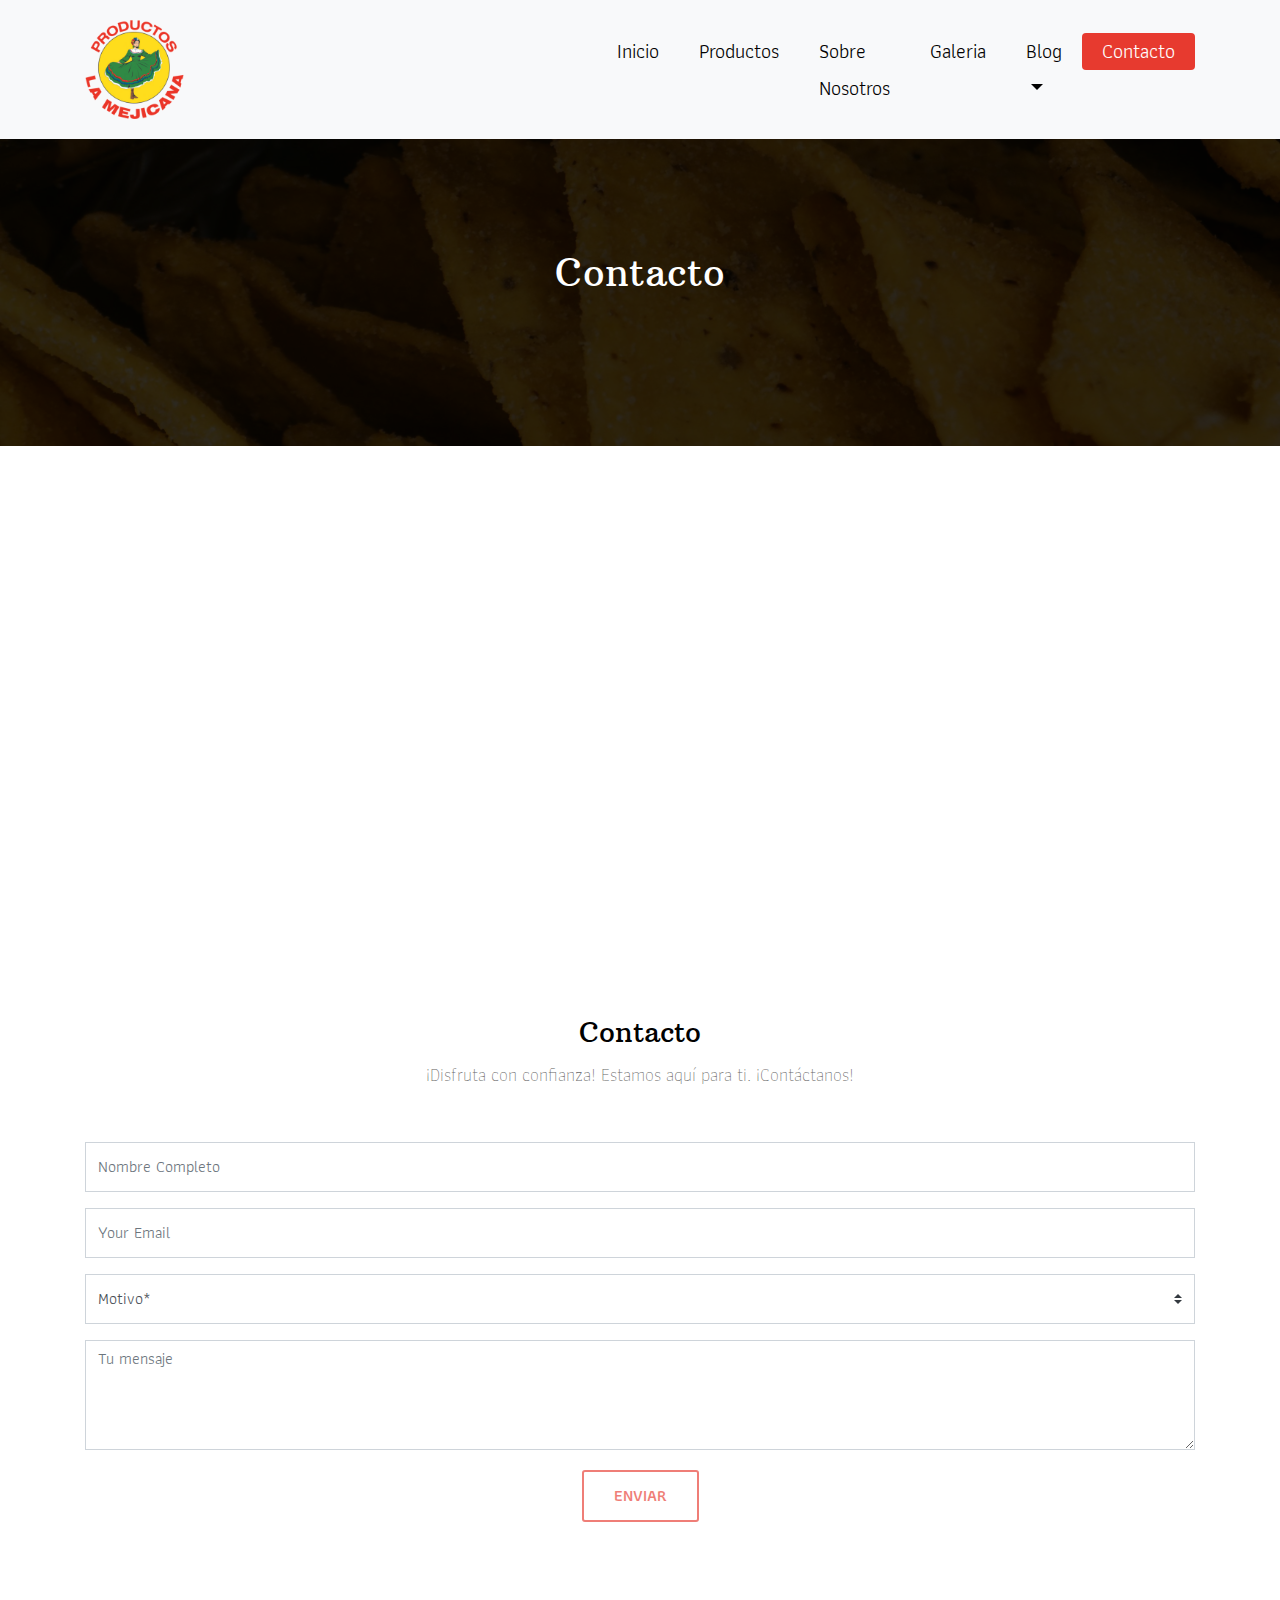
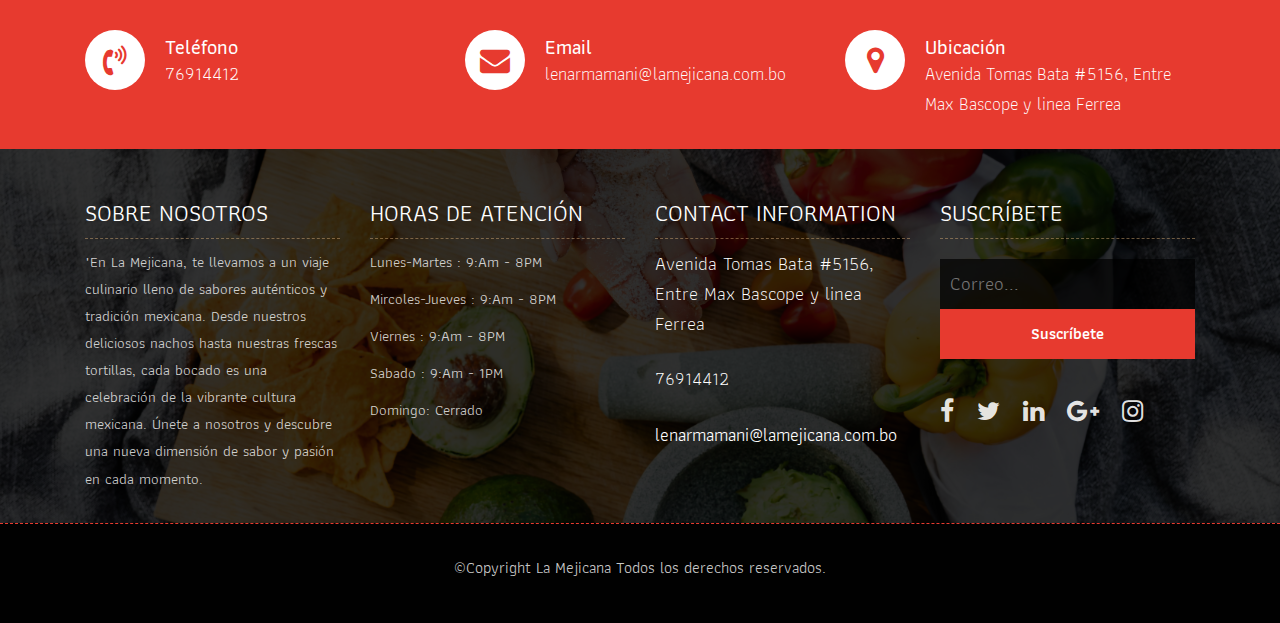
<file: contact.html>
<!DOCTYPE html>
<html lang="en"><!-- Basic -->
<head>
	<meta charset="utf-8">
    <meta http-equiv="X-UA-Compatible" content="IE=edge">   
   
    <!-- Mobile Metas -->
    <meta name="viewport" content="width=device-width, initial-scale=1">
 
     <!-- Site Metas -->
    <title>La Mejicana</title>  
    <meta name="keywords" content="">
    <meta name="description" content="">
    <meta name="author" content="">

    <!-- Site Icons -->
    <link rel="shortcut icon" href="images/logo.png" type="image/x-icon">
    <link rel="apple-touch-icon" href="images/logo.png">

    <!-- Bootstrap CSS -->
    <link rel="stylesheet" href="css/bootstrap.min.css">    
		<!-- Site CSS -->
    <link rel="stylesheet" href="css/style.css">    
    <!-- Responsive CSS -->
    <link rel="stylesheet" href="css/responsive.css">
    <!-- Custom CSS -->
    <link rel="stylesheet" href="css/custom.css">

</head>

<body>
	<!-- Start header -->
	<header class="top-navbar">
		<nav class="navbar navbar-expand-lg navbar-light bg-light">
			<div class="container">
				<a class="navbar-brand" href="index.html">
					<img src="images/logo-la-mejicana.png" alt="" style="max-width: 20%;" />
				</a>
				<button class="navbar-toggler" type="button" data-toggle="collapse" data-target="#navbars-rs-food" aria-controls="navbars-rs-food" aria-expanded="false" aria-label="Toggle navigation">
				  <span class="navbar-toggler-icon"></span>
				</button>
				<div class="collapse navbar-collapse" id="navbars-rs-food">
					<ul class="navbar-nav ml-auto">
						<li class="nav-item"><a class="nav-link" href="index.html">Inicio</a></li>
						<li class="nav-item"><a class="nav-link" href="menu.html">Productos</a></li>
						<li class="nav-item"><a class="nav-link" href="about.html">Sobre Nosotros</a></li>
						<li class="nav-item"><a class="nav-link" href="gallery.html">Galeria</a></li>
						<li class="nav-item dropdown">
							<a class="nav-link dropdown-toggle" href="#" id="dropdown-a" data-toggle="dropdown">Blog</a>
							<div class="dropdown-menu" aria-labelledby="dropdown-a">
								<a class="dropdown-item" href="blog.html">blog</a>
								<a class="dropdown-item" href="blog-details.html">Recetas</a>
							</div>
						</li>
						<li class="nav-item active"><a class="nav-link" href="contact.html">Contacto</a></li>
					</ul>
				</div>
			</div>
		</nav>
	</header>
	<!-- End header -->
	
	<!-- Start All Pages -->
	<div class="all-page-title page-breadcrumb">
		<div class="container text-center">
			<div class="row">
				<div class="col-lg-12">
					<h1>Contacto</h1>
				</div>
			</div>
		</div>
	</div>
	<!-- End All Pages -->
	
	<!-- Start Contact -->
	<div class="map-full"></div>
	<div class="contact-box">
		<div class="container">
			<div class="row">
				<div class="col-lg-12">
					<div class="heading-title text-center">
						<h2>Contacto</h2>
						<p>¡Disfruta con confianza! Estamos aquí para ti. ¡Contáctanos!</p>
					</div>
				</div>
			</div>
			<div class="row">
				<div class="col-lg-12">
					<form id="contactForm">
						<div class="row">
							<div class="col-md-12">
								<div class="form-group">
									<input type="text" class="form-control" id="name" name="name" placeholder="Nombre Completo" required data-error="Please enter your name">
									<div class="help-block with-errors"></div>
								</div>                                 
							</div>
							<div class="col-md-12">
								<div class="form-group">
									<input type="text" placeholder="Your Email" id="email" class="form-control" name="name" required data-error="Correo">
									<div class="help-block with-errors"></div>
								</div> 
							</div>
							<div class="col-md-12">
								<div class="form-group">
									<select class="custom-select d-block form-control" id="guest" required data-error="Please Select Person">
									  <option disabled selected>Motivo*</option>
									  <option value="1">Consultas sobre productos</option>
									  <option value="2">Pedidos y compras</option>
									  <option value="3">Asistencia al cliente</option>
									  <option value="4">Colaboraciones o patrocinios</option>
									</select>
									<div class="help-block with-errors"></div>
								</div> 
							</div>
							<div class="col-md-12">
								<div class="form-group"> 
									<textarea class="form-control" id="message" placeholder="Tu mensaje" rows="4" data-error="Write your message" required></textarea>
									<div class="help-block with-errors"></div>
								</div>
								<div class="submit-button text-center">
									<button class="btn btn-common" id="submit" type="submit">Enviar</button>
									<div id="msgSubmit" class="h3 text-center hidden"></div> 
									<div class="clearfix"></div> 
								</div>
							</div>
						</div>            
					</form>
				</div>
			</div>
		</div>
	</div>
	<!-- End Contact -->
	
<!-- Start Contact info -->
	<div class="contact-imfo-box">
		<div class="container">
			<div class="row">
				<div class="col-md-4">
					<i class="fa fa-volume-control-phone"></i>
					<div class="overflow-hidden">
						<h4>Teléfono</h4>
						<p class="lead">
							<a style="color: white;" target="_blank" href="https://wa.me/123456789?text=Quiero%20más%20información%20sobre%20La%20Mejicana">76914412</a>
						</p>
					</div>
				</div>
				<div class="col-md-4">
					<i class="fa fa-envelope"></i>
					<div class="overflow-hidden">
						<h4>Email</h4>
						<p class="lead">
							lenarmamani@lamejicana.com.bo
						</p>
					</div>
				</div>
				<div class="col-md-4">
					<i class="fa fa-map-marker"></i>
					<div class="overflow-hidden">
						<h4>Ubicación</h4>
						<p class="lead">
							Avenida Tomas Bata #5156, Entre Max Bascope y linea Ferrea
						</p>
					</div>
				</div>
			</div>
		</div>
	</div>
	<!-- End Contact info -->
	
	<!-- Start Footer -->
	<footer class="footer-area bg-f">
		<div class="container">
			<div class="row">
				<div class="col-lg-3 col-md-6">
					<h3>Sobre Nosotros</h3>
					<p>"En La Mejicana, te llevamos a un viaje culinario lleno de sabores auténticos y tradición mexicana. Desde nuestros deliciosos nachos hasta nuestras frescas tortillas, cada bocado es una celebración de la vibrante cultura mexicana. Únete a nosotros y descubre una nueva dimensión de sabor y pasión en cada momento.</p>
				</div>
				<div class="col-lg-3 col-md-6">
					<h3>Horas de atención</h3>
					<p><span class="text-color">Lunes-Martes :</span> 9:Am - 8PM</p>
					<p><span class="text-color">Mircoles-Jueves :</span> 9:Am - 8PM</p>
					<p><span class="text-color">Viernes :</span> 9:Am - 8PM</p>
					<p><span class="text-color">Sabado :</span> 9:Am - 1PM</p>
					<p><span class="text-color">Domingo: </span>Cerrado</p>
				</div>
				<div class="col-lg-3 col-md-6">
					<h3>Contact information</h3>
					<p class="lead">Avenida Tomas Bata #5156, Entre Max Bascope y linea Ferrea</p>
					<p class="lead"><a style="color: white;" target="_blank" href="https://wa.me/123456789?text=Quiero%20más%20información%20sobre%20La%20Mejicana">76914412</a></p>
					<p><a href="#"> lenarmamani@lamejicana.com.bo</a></p>
				</div>
				<div class="col-lg-3 col-md-6">
					<h3>Suscríbete</h3>
					<div class="subscribe_form">
						<form class="subscribe_form">
							<input name="EMAIL" id="subs-email" class="form_input" placeholder="Correo..." type="email">
							<button type="submit" class="submit">Suscríbete</button>
							<div class="clearfix"></div>
						</form>
					</div>
					<ul class="list-inline f-social">
						<li class="list-inline-item"><a href="#"><i class="fa fa-facebook" aria-hidden="true"></i></a></li>
						<li class="list-inline-item"><a href="#"><i class="fa fa-twitter" aria-hidden="true"></i></a></li>
						<li class="list-inline-item"><a href="#"><i class="fa fa-linkedin" aria-hidden="true"></i></a></li>
						<li class="list-inline-item"><a href="#"><i class="fa fa-google-plus" aria-hidden="true"></i></a></li>
						<li class="list-inline-item"><a href="#"><i class="fa fa-instagram" aria-hidden="true"></i></a></li>
					</ul>
				</div>
			</div>
		</div>
		
		<div class="copyright">
			<div class="container">
				<div class="row">
					<div class="col-lg-12">
						<p class="company-name">©Copyright La Mejicana Todos los derechos reservados.</p>
					</div>
				</div>
			</div>
		</div>
		
	</footer>
	<!-- End Footer -->
	
	<a href="#" id="back-to-top" title="Back to top" style="display: none;">&uarr;</a>

	<!-- ALL JS FILES -->
	<script src="js/jquery-3.2.1.min.js"></script>
	<script src="js/popper.min.js"></script>
	<script src="js/bootstrap.min.js"></script>
    <!-- ALL PLUGINS -->
	
	<script src="js/jquery.superslides.min.js"></script>
	<script src="js/images-loded.min.js"></script>
	<script src="js/isotope.min.js"></script>
	<script src="js/baguetteBox.min.js"></script>
	<script src="js/jquery.mapify.js"></script>
	<script src="js/form-validator.min.js"></script>
    <script src="js/contact-form-script.js"></script>
    <script src="js/custom.js"></script>
	<script>
		$('.map-full').mapify({
			points: [
				{
					lat: -17.399988,
					lng: -66.288537,
					marker: true,
					title: 'Marker title',
					infoWindow: 'La Mejicana'
				}
			]
		});	
	</script>
</body>
</html>
</file>
<file: css/style.css>
/*------------------------------------------------------------------
    IMPORT FONTS
-------------------------------------------------------------------*/

@import url('https://fonts.googleapis.com/css?family=Arbutus+Slab');
@import url('https://fonts.googleapis.com/css?family=Athiti:400,500,600');

/*------------------------------------------------------------------
    IMPORT FILES
-------------------------------------------------------------------*/

@import url(animate.css);
@import url(font-awesome.min.css);
@import url(superslides.css);
@import url(baguetteBox.min.css);

/*------------------------------------------------------------------
    SKELETON
-------------------------------------------------------------------*/

body {
    color: #666666;
    font-size: 15px;
    font-family: 'Athiti', sans-serif;
    line-height: 1.80857;
}


a {
    color: #1f1f1f;
    text-decoration: none !important;
    outline: none !important;
    -webkit-transition: all .3s ease-in-out;
    -moz-transition: all .3s ease-in-out;
    -ms-transition: all .3s ease-in-out;
    -o-transition: all .3s ease-in-out;
    transition: all .3s ease-in-out;
}

h1,
h2,
h3,
h4,
h5,
h6 {
    letter-spacing: 0;
    font-weight: normal;
    position: relative;
    padding: 0 0 10px 0;
    font-weight: normal;
    line-height: 120% !important;
    color: #1f1f1f;
    margin: 0
}

h1 {
    font-size: 24px
}

h2 {
    font-size: 22px
}

h3 {
    font-size: 18px
}

h4 {
    font-size: 16px
}

h5 {
    font-size: 14px
}

h6 {
    font-size: 13px
}

h1 a,
h2 a,
h3 a,
h4 a,
h5 a,
h6 a {
    color: #212121;
    text-decoration: none!important;
    opacity: 1
}

h1 a:hover,
h2 a:hover,
h3 a:hover,
h4 a:hover,
h5 a:hover,
h6 a:hover {
    opacity: .8
}

a {
    color: #1f1f1f;
    text-decoration: none;
    outline: none;
}

a,
.btn {
    text-decoration: none !important;
    outline: none !important;
    -webkit-transition: all .3s ease-in-out;
    -moz-transition: all .3s ease-in-out;
    -ms-transition: all .3s ease-in-out;
    -o-transition: all .3s ease-in-out;
    transition: all .3s ease-in-out;
}

.btn-custom {
    margin-top: 20px;
    background-color: transparent !important;
    border: 2px solid #ddd;
    padding: 12px 40px;
    font-size: 16px;
}

.lead {
    font-size: 18px;
    line-height: 30px;
    color: #767676;
    margin: 0;
    padding: 0;
}

blockquote {
    margin: 20px 0 20px;
    padding: 30px;
}

ul, li, ol{
	list-style: none;
	margin: 0px;
	padding: 0px;
}
button:focus{
	outline: none;
}

.form-control::-moz-placeholder {
    color: #2a2a2a;
    opacity: 1;
}

/*------------------------------------------------------------------
    LOADER 
-------------------------------------------------------------------*/


/*------------------------------------------------------------------
    HEADER
-------------------------------------------------------------------*/
.top-navbar{
	position: relative;
	z-index: 10;
}

.top-navbar .navbar{
	padding: 15px 0px;
	position: fixed;
	width: 100%;
	transition: height .3s ease-out, background .3s ease-out, box-shadow .3s ease-out;
	-webkit-transform: translate3d(0, 0, 0);
	transform: translate3d(0, 0, 0);
	z-index: 100;
}

.top-navbar .navbar-light .navbar-nav .nav-link{
	color: #010101;
	font-size: 20px;
	padding: 0px 20px;
	border-radius: 4px;
}

.top-navbar .navbar-light .navbar-nav .nav-item .nav-link:hover{
	background: #e73a2f;
	color: #ffffff;
}
.top-navbar .navbar-light .navbar-nav .nav-item.active .nav-link{
	background: #e73a2f;
	color: #ffffff;
	border-radius: 4px;
}

.navbar-expand-lg .navbar-nav .dropdown-menu{
	border: none;
	 box-shadow: 2px 5px 6px rgba(0,0,0,0.5);
}

.navbar-expand-lg .navbar-nav .dropdown-menu a.dropdown-item:hover{
	background: #e73a2f;
	color: #ffffff;
}
.navbar-light .navbar-toggler:hover{
	background: #cfa671;
}

/*------------------------------------------------------------------
    Slider
-------------------------------------------------------------------*/

.cover-slides{
	height: 100vh;
}
.slides-navigation a {
	background: #e73a2f;
    position: absolute;
    height: 70px;
    width: 70px;
    top: 50%;
    font-size: 20px;
    display: block;
    color: #fff;
	line-height: 80px;
	text-align: center;
    transition: all .3s ease-in-out;
}
.slides-navigation a i{
	font-size: 40px;
}
.slides-navigation a:hover {
	background: #327b49;
}
.cover-slides .container{
	height: 100%;
	position: relative;
	z-index: 2;
}
.cover-slides .container > .row {
	-webkit-box-align: center;
	-ms-flex-align: center;
	align-items: center;
}
.cover-slides .container > .row {
    height: 100%;
}

.btn{
	text-transform: uppercase;
	padding: 19px 36px;
}
.btn{
	display: inline-block;
	font-weight: 600;
	text-align: center;
	white-space: nowrap;
	vertical-align: middle;
	-webkit-user-select: none;
	-moz-user-select: none;
	-ms-user-select: none;
	user-select: none;
	border: 2px solid transparent;
	padding: 12px 30px;
	font-size: 16px;
	line-height: 1.5;
	border-radius: .1875rem;
	transition: color .15s ease-in-out, background-color .15s ease-in-out, border-color .15s ease-in-out, box-shadow .15s ease-in-out;
}
.btn-outline-new-white {
    color: #ffffff;
    background-color: transparent;
    background-image: none;
    border-color: #e73a2f;
}
.btn-outline-new-white:hover {
    color: #ffffff;
    background-color: #e73a2f;
    border-color: #e73a2f;
}

.overlay-background {
    background: #333;
    position: absolute;
    height: 100%;
    width: 100%;
    left: 0;
    top: 0;
	opacity: 0.5;
}

.cover-slides h1{
	font-family: 'Arbutus Slab', serif;
	font-weight: 500;
	font-size: 64px;
	color: #fff;
}
.cover-slides p{
	font-size: 18px;
	color: #fff;
}
.slides-pagination a{
	border: 2px solid #ffffff;
}
.slides-pagination a.current{
	background: #cfa671;
	border: 2px solid #cfa671;
}

/*------------------------------------------------------------------
    About
-------------------------------------------------------------------*/

.about-section-box{
	padding: 70px 0px;
}
.about-section-box .img-fluid{
	box-shadow: -10px -10px 0px #d0a772;
}
.inner-column{}
.inner-column h1{
	font-family: 'Arbutus Slab', serif;
	font-size: 30px;
	color: #010101;
}
.inner-column h1 span{
	color: #e73a2f;
}
.inner-column h4{
	font-size: 16px;
	font-weight: 500;
}
.inner-column p{
	font-size: 18px;
}
.inner-column .btn-outline-new-white{
	color: #e73a2f;
}
.inner-column .btn-outline-new-white:hover{
	color: #ffffff;
}

/*------------------------------------------------------------------
    QT
-------------------------------------------------------------------*/


.qt-background{
	background: url(../images/20240217_134952_editadov2.jpg) no-repeat;
	background-size: cover;
	padding: 100px 0;
	background-attachment: fixed;
	background-position: center center;
	position: relative;
}
.qt-background p {
    font-size: 35px;
    font-weight: 300;
    line-height: 44px;
    color: #fff;
	font-family: 'Arbutus Slab', serif;
	margin-bottom: 20px;
}

.qt-background span {
    color: #fff;
    font-size: 20px;  
	font-weight: 500;	
}

/*------------------------------------------------------------------
    Menu
-------------------------------------------------------------------*/

.menu-box{
	padding: 70px 0px;
}

.heading-title{
	margin-bottom: 50px;
}
.heading-title h2{
	color: #010101;
	font-size: 28px;
	font-family: 'Arbutus Slab', serif;
}
.heading-title p{
	font-size: 18px;
	font-weight: 200;
	margin: 0px;
}

.filter-button-group {
    border: 1px solid #e4e4e4;
    border-radius: 4px;
    margin: 10px 15px;
    display: inline-block;
}

.filter-button-group button {
    color: #333;
    letter-spacing: 1px;
    text-transform: uppercase;
    font-weight: 600;
    font-size: 14px;
    cursor: pointer;
    background: #fff;
    padding: 12px 40px;
    border: none;
    border-radius: 4px;
}

.filter-button-group button.active {
    background: #e73a2f;
    color: #fff;
    box-shadow: 2px 20px 45px 5px rgba(0,0,0,.2);
}

.gallery-single{
	margin: 30px 0px;
}

.gallery-single {
    position: relative;
    overflow: hidden;
    -webkit-box-shadow: 0 0 10px #ccc;
    box-shadow: 0 0 10px #ccc;
}

.why-text {
    position: absolute;
    left: 0;
    bottom: -100%;
    right: 0;
    height: 100%;
    background: rgba(231, 58, 47, 0.9);
    padding: 12px 12px;
    -webkit-transition: all .3s ease;
    transition: all .3s ease;
}
.why-text h4{
	color: #ffffff;
	font-size: 24px;
	font-weight: 500;
	font-family: 'Arbutus Slab', serif;
}
.why-text p{
	color: #ffffff;
	font-size: 18px;
	border-bottom: 1px dashed #010101;
	margin: 0px;
	padding-bottom: 15px;
	margin-top: 15px;
	margin-bottom: 15px;
}
.why-text h5{
	font-size: 28px;
	font-weight: 600;
	color: #ffffff;
}

.gallery-single:hover .why-text{
	bottom: 0px;
}


/*------------------------------------------------------------------
    Gallery
-------------------------------------------------------------------*/

.gallery-box{
	padding: 70px 0px;
}
.tz-gallery{
	margin-top: 30px;
}
.tz-gallery .lightbox img {
    width: 100%;
    margin-bottom: 30px;
    transition: 0.2s ease-in-out;
    box-shadow: 0 2px 3px rgba(0,0,0,0.2);
}
.tz-gallery .lightbox img:hover {
    transform: scale(1.05);
    box-shadow: 0 8px 15px rgba(0,0,0,0.3);
}

/*------------------------------------------------------------------
    Customer Reviews
-------------------------------------------------------------------*/

.customer-reviews-box{
	padding: 70px 0px;
}

.carousel-inner .carousel-item .img-box{
	width: 135px;
	height: 135px;
}
.carousel-control-prev{
	left: -100px;
}
.carousel-control-next{
	right: -100px;
}
.carousel-indicators{
	top: 320px;
}

.text-warning{
	color: #d0a772 !important;
	font-size: 24px;
}

@media (min-width: 320px) and (max-width: 640px) {
	.carousel-inner .carousel-item p{
		font-size: 14px;
	}
	.carousel-control-prev{
		left: -5px;
	}
	.carousel-control-next{
		right: -5px;
	}
 	.carousel-indicators{
		top: 400px;
	}
}

#reviews .carousel-control-prev{
	background: #d0a772;
	color: #ffffff;
	display: block;
	position: absolute;
	width: 8%;
	height: 50px;
	top: 50%;
	font-size: 28px;
	opacity: 1;
}
#reviews .carousel-control-prev:hover{
	background: #010101;
	color: #ffffff;
}

#reviews .carousel-control-next{
	background: #d0a772;
	color: #ffffff;
	display: block;
	position: absolute;
	width: 8%;
	height: 50px;
	top: 50%;
	font-size: 28px;
	opacity: 1;
}
#reviews .carousel-control-next:hover{
	background: #010101;
	color: #ffffff;
}


/*------------------------------------------------------------------
    Contact info
-------------------------------------------------------------------*/

.contact-imfo-box{
	background: #e73a2f;
	padding: 30px 0;
}

.overflow-hidden {
    overflow: hidden;
}

.contact-imfo-box i{
	display: block;
	float: left;
	width: 60px;
	height: 60px;
	line-height: 60px;
	text-align: center;
	background: #fff;
	color: #e73a2f;
	font-size: 30px;
	-webkit-border-radius: 50%;
	-moz-border-radius: 50%;
	-ms-border-radius: 50%;
	border-radius: 50%;
	margin-right: 20px;
}
.contact-imfo-box h4 {
    margin: 0px;
    margin-top: 5px;
	color: #ffffff;
	font-size: 20px;
	padding: 0px;
	font-weight: 500;
	line-height: 24px;
}
.contact-imfo-box p {
    margin: 0px;
	color: #ffffff;
	font-weight: 300;
}

/*------------------------------------------------------------------
    Footer
-------------------------------------------------------------------*/

.footer-area{
	padding-top: 50px;
	padding-bottom: 0px;
}
.bg-f{
	background-image: url("../images/pexels-karolina-grabowska-4968225.jpg");
	background-attachment: scroll;
	background-clip: initial;
	background-color: rgba(0, 0, 0, 0);
	background-origin: initial;
	background-position: center center;
	background-repeat: no-repeat;
	background-size: cover;
	position: relative;
}
.bg-f::before {
    background: #010101;
    content: "";
    height: 100%;
    left: 0;
    position: absolute;
    top: 0;
    width: 100%;
    z-index: 1;
	opacity: 0.8;
}

.footer-area .container{
	position: relative;
	z-index: 1;
}
.footer-area h3{
	color: #ffffff;
	text-transform: uppercase;
	font-size: 24px;
	border-bottom: 1px dashed rgba(207, 166, 113, 0.5);
	margin-bottom: 10px;
}
.footer-area p{
	font-size: 15px;
	color: rgba(255, 255, 255, 0.8);
	margin: 0;
	padding-bottom: 10px;
}

.footer-area p.lead{
	font-size: 19px;
	color: #ffffff;
	margin-bottom: 15px;
}
.footer-area p.lead a{
	color: #ffffff;
	margin-bottom: 15px;
}
.footer-area p.lead a:hover{
	color: #d0a772;
}
.footer-area p a{
	font-size: 18px;
	color: #ffffff;
}
.footer-area p a:hover{
	color: #d0a772;
}

.subscribe_form {
    display: block;
    text-align: center;
    padding: 5px 0;
}

.subscribe_form .form_input {
    display: block;
    background-color: rgba(0,0,0,0.7);
    color: #fff;
    border: none;
    font-size: 19px;
    line-height: 50px;
    padding: 0 10px;
    float: left;
    width: 100%;
    transition: all 0.5s ease-in-out;
}

.subscribe_form .submit {
    background-color: #e73a2f;
    color: #fff;
    font-size: 16px;
    font-weight: 600;
    line-height: 50px;
    display: inline-block;
    padding: 0 10px;
    float: left;
    width: 100%;
	border: none;
	cursor: pointer;
    transition: all 0.5s ease-in-out;
}
.subscribe_form .submit:hover{
	background: #327b49;
}

.f-social {
    padding-bottom: 10px;
    margin: 0px;
    margin-top: 20px;
}
.f-social li a {
    font-size: 25px;
    color: rgba(255, 255, 255, 0.9);
	margin-right: 10px;
}
.f-social li a:hover {
    color: #327b49;
}

.copyright{
	margin-top: 20px;
	position: relative;
	display: block;
	background-color: #010101;
	border-top: 1px dashed #e73a2f;
	padding: 30px 0;
	z-index: 1;
}

.copyright .company-name{
	font-size: 16px;
	text-align: center;
}
.copyright .company-name a{
	font-size: 16px;
}

/*------------------------------------------------------------------
    All Pages
-------------------------------------------------------------------*/

.page-breadcrumb {
    padding: 250px 0 150px;
    background: url(../images/pexels-tima-miroshnichenko-7033895.jpg) no-repeat;
    background-attachment: fixed;
    background-size: cover;
    background-position: 0 0;
    position: relative;
}
.all-page-title .container{
	position: relative;
	z-index: 2;
}
.all-page-title::before{
	background: #010101;
	content: "";
	height: 100%;
	left: 0;
	position: absolute;
	top: 0;
	width: 100%;
	z-index: 1;
	opacity: 0.8;	
}
.all-page-title h1{
	font-size: 38px;
	color: #ffffff;
	font-family: 'Arbutus Slab', serif;
	padding: 0px;
}

.inner-pt{
	margin-top: 30px;
}
.inner-pt p{
	font-size: 18px;
}

.stuff-box{
	padding: 70px 0px;
}

.our-team{
    border: 2px solid #d0a772;
    border-radius: 0px;
    text-align: center;
    margin: 10px;
    z-index: 1;
    position: relative;
}
.our-team:before,
.our-team:after{
    content: "";
    width: 100%;
    height: 104%;
    background: #d0a772;
    position: absolute;
    top: 50%;
    left: 0;
    z-index: -1;
    transform: translateY(-50%) scaleX(0.3);
    transition: all 0.3s ease 0s;
}
.our-team:after{
    width: 106%;
    left: 50%;
    transform: translate(-50%, -50%) scaleY(0.25);
}
.our-team:hover:before{ transform: translateY(-50%) scaleX(0.7); }
.our-team:hover:after{ transform: translate(-50%, -50%) scaleY(0.7); }
.our-team img{
    width: 100%;
    height: auto;
    border-radius: 0px;
    transition: all 0.3s ease 0s;
}
.our-team .team-content{
    width: 93%;
    padding: 25px 0 10px;
    background: #d0a772;
    position: absolute;
    bottom: 50px;
    left: 50%;
    opacity: 0;
    transform: translateX(-50%);
    transition: all 0.3s cubic-bezier(0.5, 0.2,0.1,0.9);
}
.our-team:hover .team-content{
    bottom: 10px;
    opacity: 1;
}
.our-team .title{
    font-size: 25px;
    font-weight: 600;
    color: #fff;
    letter-spacing: 1px;
    text-transform: capitalize;
    margin: 0;
}
.our-team .post{
    display: block;
    font-size: 16px;
    color: #fff;
    text-transform: uppercase;
    margin-bottom: 10px;
}
.our-team .social{
    padding: 0;
    margin: 0;
    list-style: none;
}
.our-team .social li{
    display: inline-block;
    margin: 0 5px;
}
.our-team .social li a{
    display: block;
    width: 35px;
    height: 35px;
    line-height: 35px;
    border-radius: 50%;
    background: #fff;
    font-size: 20px;
    color: #d0a772;
    transition: all 0.3s ease 0s;
}
.our-team .social li a:hover{
    background: #ffffff;
    box-shadow: 0 0 0 5px rgba(255,255,255,0.3);
    color: #d0a772;
}
@media only screen and (max-width: 990px){
    .our-team{ margin-bottom: 30px; }
}


.reservation-box{
	padding: 70px 0px;
}

.reservation-box h3{
	padding: 0px 15px;
	margin-bottom: 20px;
	font-weight: 600;
}

.help-block ul li{
	color: red;
}

.form-control[readonly]{
	background-color: #ffffff;
}

.form-control{
	border-radius: 0px;
	min-height: 50px;
}
.form-control:focus{
	border: 1px solid #d0a772;
	box-shadow: none;
}

.form-group .picker__input.picker__input--active{
	border-color: #d0a772;
}

.submit-button{
	margin-top: 20px;
}
.btn.btn-common{
	color: #e73a2f;
	background-color: transparent;
	background-image: none;
	border-color: #e73a2f;
}
.btn.btn-common:hover{
	color: #ffffff;
	background-color: #e73a2f;
	border-color: #e73a2f;
}
.blog-box{
	padding: 70px 0px;
}
.blog-box-inner{
	position: relative;
	margin-bottom: 30px;
}

.blog-box-inner .blog-img-box{
	position: relative;
	display: block;
}

.blog-box-inner .blog-detail{
	position: absolute;
	top: 0;
	background: #fff;
	padding: 30px 25px;
	border: 1px solid #ddd;
	transition-duration: .5s;
	height: 100%;
}

.blog-detail h4 {
    font-size: 18px;
    font-weight: 500;
    color: #222222;
}

.blog-detail ul li {
    display: inline-block;
    padding: 0px 5px;
}
.blog-detail ul li span{
	color: #d0a772;
	cursor: pointer;
}
.blog-detail ul li span:hover{
	color: #010101;
}

.blog-detail ul li:first-child {
    padding-left: 0px;
}

.blog-detail p {
    padding: 10px 0px 0 0;
	margin: 0px;
}

.blog-detail a{
	color: #d0a772;
	margin-top: 20px;
}

.blog-box-inner .blog-detail:hover{
	background: rgba(255, 255, 255, .9);
}

.blog-inner-box {
    position: relative;
    margin: 0px 10px;
    margin-bottom: 30px;
}
.side-blog-img {
    box-shadow: -15px -15px 0px 0px rgba(0,0,0,0.4);
    -webkit-transition: all 1s ease 0.01s;
    transition: all 1s ease 0.01s;
    position: relative;
}

.date-blog-up {
    position: absolute;
    right: 0px;
    top: 0px;
    background: #cfa671;
    font-size: 18px;
    color: #ffffff;
    padding: 5px 15px 5px 5px;
}
.inner-blog-detail {
    background: #ffffff;
    position: relative;
    padding: 30px 20px;
}

.inner-blog-detail h3 {
    font-size: 20px;
    font-weight: 500;
    padding-bottom: 15px;
}
.inner-blog-detail ul li {
    display: inline-block;
    padding: 0px 5px;
    color: #222222;
}
.inner-blog-detail ul li span {
    color: #cfa671;
}
.inner-blog-detail p {
    padding: 10px 0px;
}
.details-page blockquote {
    border-left: 5px solid #cfa671;
}
.details-page blockquote {
    padding: 20px;
}
blockquote {
    margin: 20px 0 20px;
    padding: 30px;
}
.blog-inner-details-line {
    margin: 20px 0px;
    clear: both;
    float: left;
    width: 100%;
}
.line-left-social h5 {
    font-size: 18px;
    font-weight: 600;
    padding-bottom: 15px;
}
.line-left-social ul li {
    display: inline-block;
    margin-bottom: 5px;
}
.line-right-social ul li {
    display: inline-block;
}
.line-right-social ul li a {
    display: block;
    padding: 5px;
    background: #f5f5f5;
    border-radius: 6px;
    font-weight: 500;
    width: 35px;
    height: 35px;
    text-align: center;
    line-height: 25px;
    font-size: 15px;
}
.line-left-social ul li a {
    display: block;
    padding: 5px 10px;
    background: #f5f5f5;
    border-radius: 6px;
    font-weight: 400;
    font-size: 12px;
}
.line-left-social ul li a:hover {
    background: #cfa671;
    color: #ffffff;
}
.line-right-social ul li a:hover {
    background: #cfa671;
    color: #ffffff;
}
.line-right-social h5 {
    font-size: 18px;
    font-weight: 600;
    padding-bottom: 15px;
}
.blog-comment-box {
    clear: both;
    margin: 20px 0px;
    float: left;
    width: 100%;
}
.blog-comment-box h3 {
    font-size: 18px;
    font-weight: 600;
    padding-bottom: 20px;
}
.comment-item {
    margin-bottom: 30px;
}
.comment-item-left {
    float: left;
    width: 90px;
    height: 90px;
}
.comment-item-left img {
    width: 100%;
    border-radius: 6px;
}
.comment-item-right {
    padding-left: 110px;
}
.comment-item-right a {
    font-size: 16px;
    font-weight: 500;
}
.des-l {
    display: inline-block;
    width: 100%;
}
.des-l p {
    font-size: 13px;
}
.comment-item-right a {
    font-size: 16px;
    font-weight: 500;
}
.right-btn-re {
    float: right;
    font-style: italic;
    text-align: right;
    font-size: 16px;
    padding: 5px 10px;
    background: #f5f5f5;
    border-radius: 6px;
}
.right-btn-re:hover {
    background: #cfa671;
    color: #ffffff !important;
}
.comment-respond-box {
    clear: both;
}
.blog-comment-box .children {
    margin-left: 70px;
}
.comment-item {
    margin-bottom: 30px;
}
.comment-item-right i {
    padding-right: 10px;
}

.comment-form-respond input {
    min-height: 38px;
    border: 1px solid #010101;
    border-radius: 0px;
    padding: 10px;
}
.comment-form-respond textarea {
    border: 1px solid #010101;
    border-radius: 0px;
    padding: 10px;
    min-height: 110px;
}

.btn-submit{
	color: #e73a2f;
	background-color: transparent;
	background-image: none;
	border-color: #e73a2f;
}
.btn-submit:hover{
	color: #ffffff;
	background-color: #e73a2f;
	border-color: #e73a2f;
}

.right-side-blog h3 {
    font-weight: 600;
    font-size: 18px;
    padding-bottom: 20px;
}
.blog-search-form {
    position: relative;
    border-bottom: 1px solid #010101;
    padding-bottom: 30px;
    margin-bottom: 20px;
}
.blog-search-form input {
    width: 100%;
    min-height: 40px;
    border: 1px solid rgba(0,0,0,0.3);
    padding: 5px 40px 5px 10px;
    font-size: 15px;
    color: #222222;
}
.blog-search-form .search-btn {
    position: absolute;
    right: 0px;
    background: none;
    border: none;
    font-size: 20px;
    min-height: 40px;
    padding: 0px 15px;
}

.right-side-blog h3 {
    font-weight: 500;
    font-size: 18px;
    padding-bottom: 20px;
}
.blog-categories {
    padding-bottom: 30px;
    margin-bottom: 20px;
}
.blog-categories ul li {
    line-height: 14px;
    padding: 10px 0px;
    border-top: 1px solid #f5f5f5;
}
.blog-categories ul li a {
    display: inline-block;
    text-transform: capitalize;
    width: 100%;
}
.blog-categories ul li a:hover{
	color: #cfa671;
}
.recent-box-blog {
    margin-bottom: 20px;
	display: inline-block;
}
.recent-img {
    float: left;
    position: relative;
}
.recent-img::before {
    position: absolute;
    content: '';
    z-index: 2;
    top: 0;
    left: 0;
    width: 100%;
    height: 100%;
    background-color: #cfa671;
    opacity: 0.4;
    transform: scale(0);
    -webkit-transform: scale(0);
    -moz-transform: scale(0);
    -ms-transform: scale(0);
    -o-transform: scale(0);
    transition: all 0.5s ease;
    -webkit-transition: all 0.5s ease;
    -moz-transition: all 0.5s ease;
    -o-transition: all 0.5s ease;
}
.recent-box-blog:hover .recent-img::before {
    transform: scale(1);
    -webkit-transform: scale(1);
    -moz-transform: scale(1);
    -ms-transform: scale(1);
    -o-transform: scale(1);
}
.recent-info {
    display: table-cell;
    vertical-align: top;
    padding-left: 15px;
}
.recent-info ul li {
    display: inline-block;
    font-size: 11px;
    padding: 0px;
    color: #222222;
}
.recent-info h4 {
    font-size: 14px;
    padding: 0px;
    margin: 11px 0px;
    font-weight: 500;
}
.blog-tag-box ul li {
    display: inline-block;
    margin-bottom: 3px;
}
.blog-tag-box ul li a {
    padding: 5px 15px;
    display: block;
    background: #f5f5f5;
    color: #222222;
    border-radius: 6px;
}
.blog-tag-box ul li a:hover {
    color: #ffffff;
    background: #cfa671;
}


.contact-box{
	padding: 70px 0px;
}

.map-full {
    width: 100%;
    height: 500px;
    border-radius: 0px;
    margin: 0px auto;
}

#back-to-top {
    position: fixed;
    bottom: 40px;
    right: 40px;
    z-index: 9999;
    width: 32px;
    height: 32px;
    text-align: center;
    line-height: 30px;
    background: #e73a2f;
    color: #ffffff;
    cursor: pointer;
    border: 0;
    border-radius: 2px;
    text-decoration: none;
    transition: opacity 0.2s ease-out;
	font-size: 30px;
}
</file>
<file: css/responsive.css>
/* only small desktops */
/* tablets */
/* only small tablets */
@media only screen and (min-width: 992px) and (max-width: 1180px) {
	.footer-area h3{
		font-size: 18px;
	}
}
@media (min-width: 768px) and (max-width: 991px) {
	.navbar-light .navbar-brand{
		margin-left: 15px;
	}
	.navbar-light .navbar-toggler{
		margin-right: 15px;
		border-radius: 0px;
	}
	.navbar-expand-lg .navbar-nav .dropdown-menu{
		box-shadow: none;
	}
	.carousel-control-prev{
		left: -60px;
	}
	.carousel-control-next{
		right: -60px;
	}
	.why-text h4{
		font-size: 18px;
	}
	.why-text p{
		margin: 0px;
	}
}

/* mobile or only mobile */
@media (max-width: 767px) {
	.navbar-light .navbar-brand{
		margin-left: 15px;
	}
	.navbar-light .navbar-toggler{
		margin-right: 15px;
		border-radius: 0px;
	}
	.navbar-expand-lg .navbar-nav .dropdown-menu{
		box-shadow: none;
	}
	.cover-slides h1{
		font-size: 22px;
	}
	.cover-slides p {
		font-size: 14px;
	}
	.slides-navigation a{
		height: 42px;
		width: 38px;
		line-height: 33px;
	}
	.inner-column{
		margin-top: 15px;
	}
	.inner-column h1{
		font-size: 22px;
	}
	.filter-button-group{
		margin: 10px 0px;
	}
	
	.contact-imfo-box .col-md-4{
		margin-bottom: 15px;
	}
	.carousel-control-prev{
		left: 0px;
	}
	.carousel-control-next{
		right: 0px;
	}
	.blog-box-inner .blog-detail{
		overflow: hidden;
	}
	.blog-sidebar{
		margin-top: 50px;
	}
	
}
@media only screen and (min-width: 280px) and (max-width: 599px) {
	
	.why-text p{
		margin-bottom: 0px;
		margin-top: 0px;
	}
}
</file>
<file: css/custom.css>
/** ADD YOUR AWESOME CODES HERE **/
</file>
